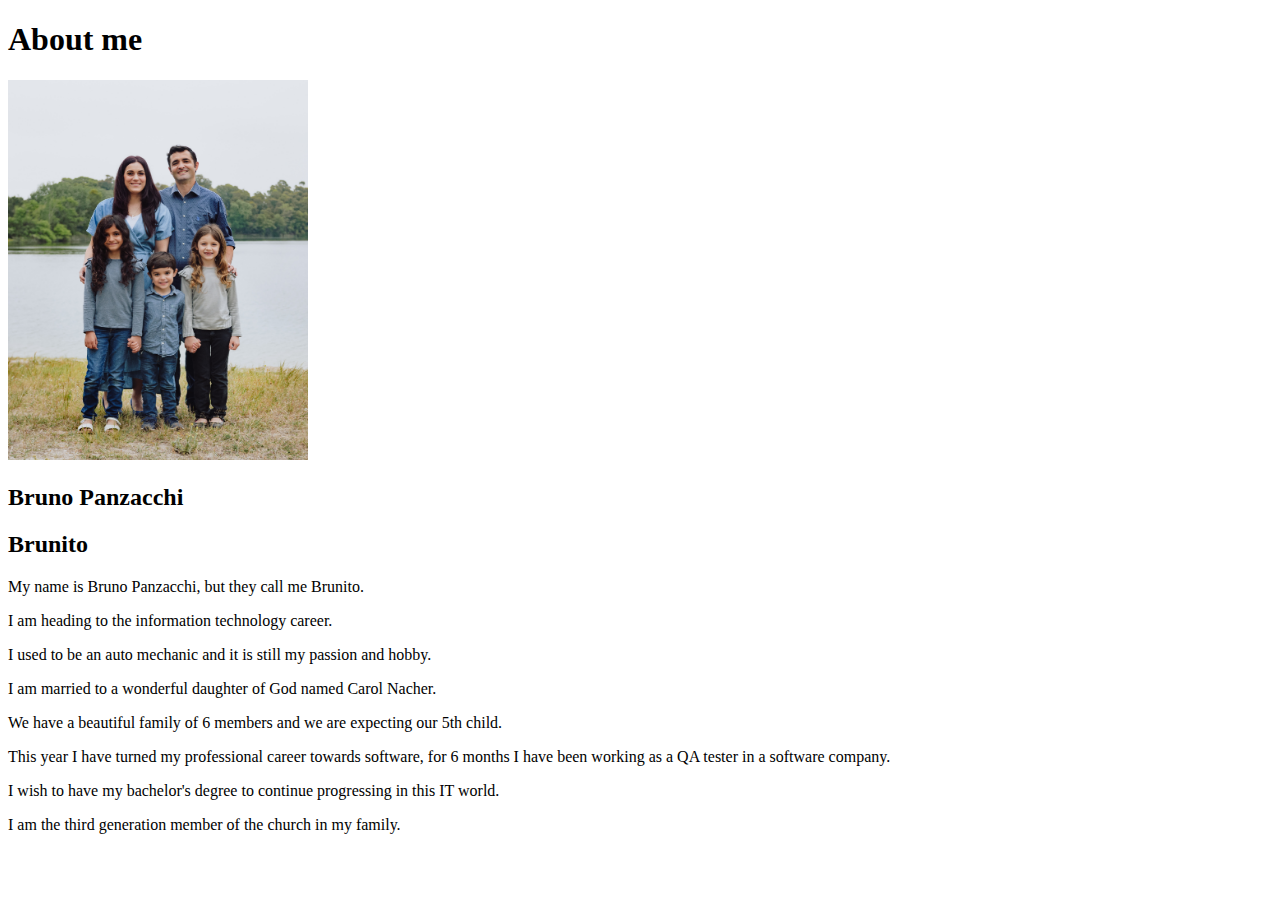
<file: aboutme/index.html>
<!DOCTYPE html>
<html lang="en">
<head>
    <meta charset="UTF-8">
    <meta http-equiv="X-UA-Compatible" content="IE=edge">
    <meta name="viewport" content="width=device-width, initial-scale=1.0">
    <title>About me...</title>
</head>
<body>
    
    <h1>About me</h1>
    <img src="images/family.jpg" alt="My lovly family" width="300" height="380">
    <h2>Bruno Panzacchi</h2>
   
    <h2>Brunito</h2>
    <p>My name is Bruno Panzacchi, but they call me Brunito.</p>
    <p> I am heading to the information technology career.</p>
    <p>I used to be an auto mechanic and it is still my passion and hobby.</p>
    <p>I am married to a wonderful daughter of God named Carol Nacher.</p>
    <p>We have a beautiful family of 6 members and we are expecting our 5th child.</p>
    <p>This year I have turned my professional career towards software, for 6 months I have been working as a QA tester in a software company.
    <p>I wish to have my bachelor's degree to continue progressing in this IT world.</p>
    <p>I am the third generation member of the church in my family.</p>
</body>
</html>
</file>
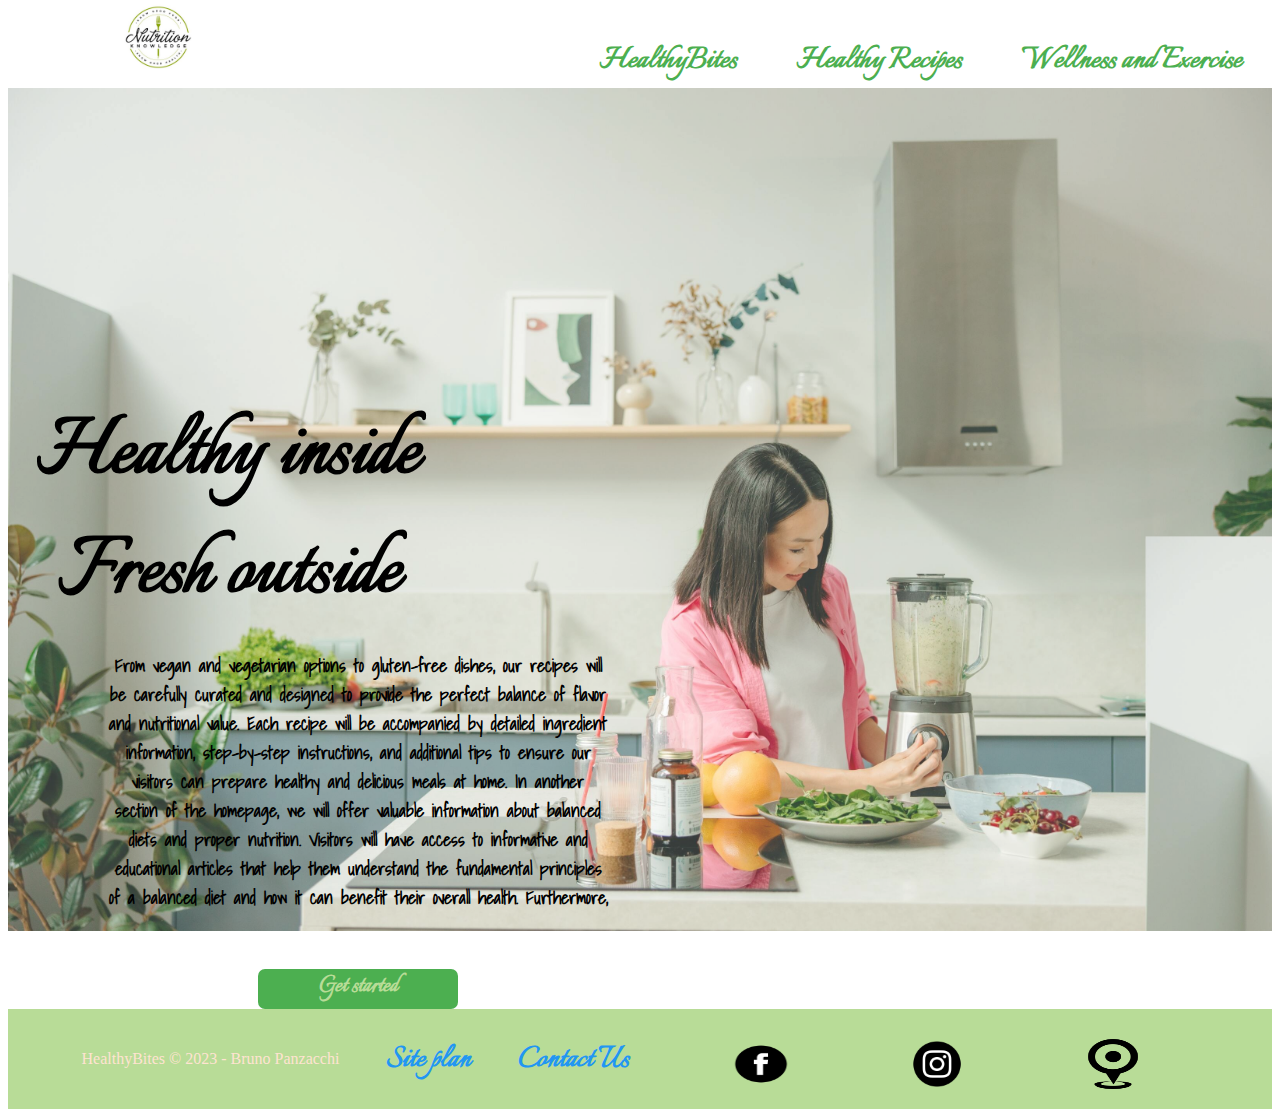
<file: winners/index.html>
<!DOCTYPE html>
<html lang="en">
<head>
    <meta charset="UTF-8">
    <meta http-equiv="X-UA-Compatible" content="IE=edge">
    <meta name="viewport" content="width=device-width, initial-scale=1.0">
    <title> HealthyBites </title>
    <link rel="stylesheet" href="styles/index.css">
</head>
<body>
  <div id="content">
       <header>
            <a href="index.html" id="logo_link">
                <img class="logo"  src="images/attachment_103904573.jfif" alt="HealthyBites logo">
            </a> 
            <nav>
                <a href="index.html"> HealthyBites </a>
                <a href="healthyrecipes.html"> Healthy Recipes  </a>
                <a href="wellnessexercise.html"> Wellness and Exercise </a>
            </nav> 
        </header>    
        
       <div id="home">
            <div id = "homeroom">
                <img id ="home-image" src="images/6.jpg" alt="Nice food">
            </div>
          
            <section id="text">
                <h1> Healthy inside</h1>
                
                <h1> Fresh outside </h1>
                <p>From vegan and vegetarian options to gluten-free dishes, our recipes will be carefully curated and designed to provide the perfect balance of flavor and nutritional value. Each recipe will be accompanied by detailed ingredient information, step-by-step instructions, and additional tips to ensure our visitors can prepare healthy and delicious meals at home. In another section of the homepage, we will offer valuable information about balanced diets and proper nutrition. Visitors will have access to informative and educational articles that help them understand the fundamental principles of a balanced diet and how it can benefit their overall health. Furthermore,</p>
                <div class='button-box'>
                    <a class='book' href="contact.html">Get started</a>
                </div> 

            </section>
       </div>         
        
       
       <footer>
                <p> HealthyBites &copy; 2023 - Bruno Panzacchi </p>
                <p><a href="site-plan.html"> Site plan</a></p>
                <p><a href="contactus.html">Contact Us</a></p>
            <div class="social">
                    <a href="https://facebook.com" target="_blank">
                        <img src="images/face1.png" alt="fb icon">
                    </a>
                    <a href="https://instagram.com" target="_blank">
                        <img src="images/insta.png" alt="instagram icon">
                    </a>
                    <a href="https://googlemaps.com" target="_blank">
                        <img src="images/ubica.png" alt="Location icon">
                    </a>
            </div>
       </footer>
  </div>
</body>
</html>
</file>
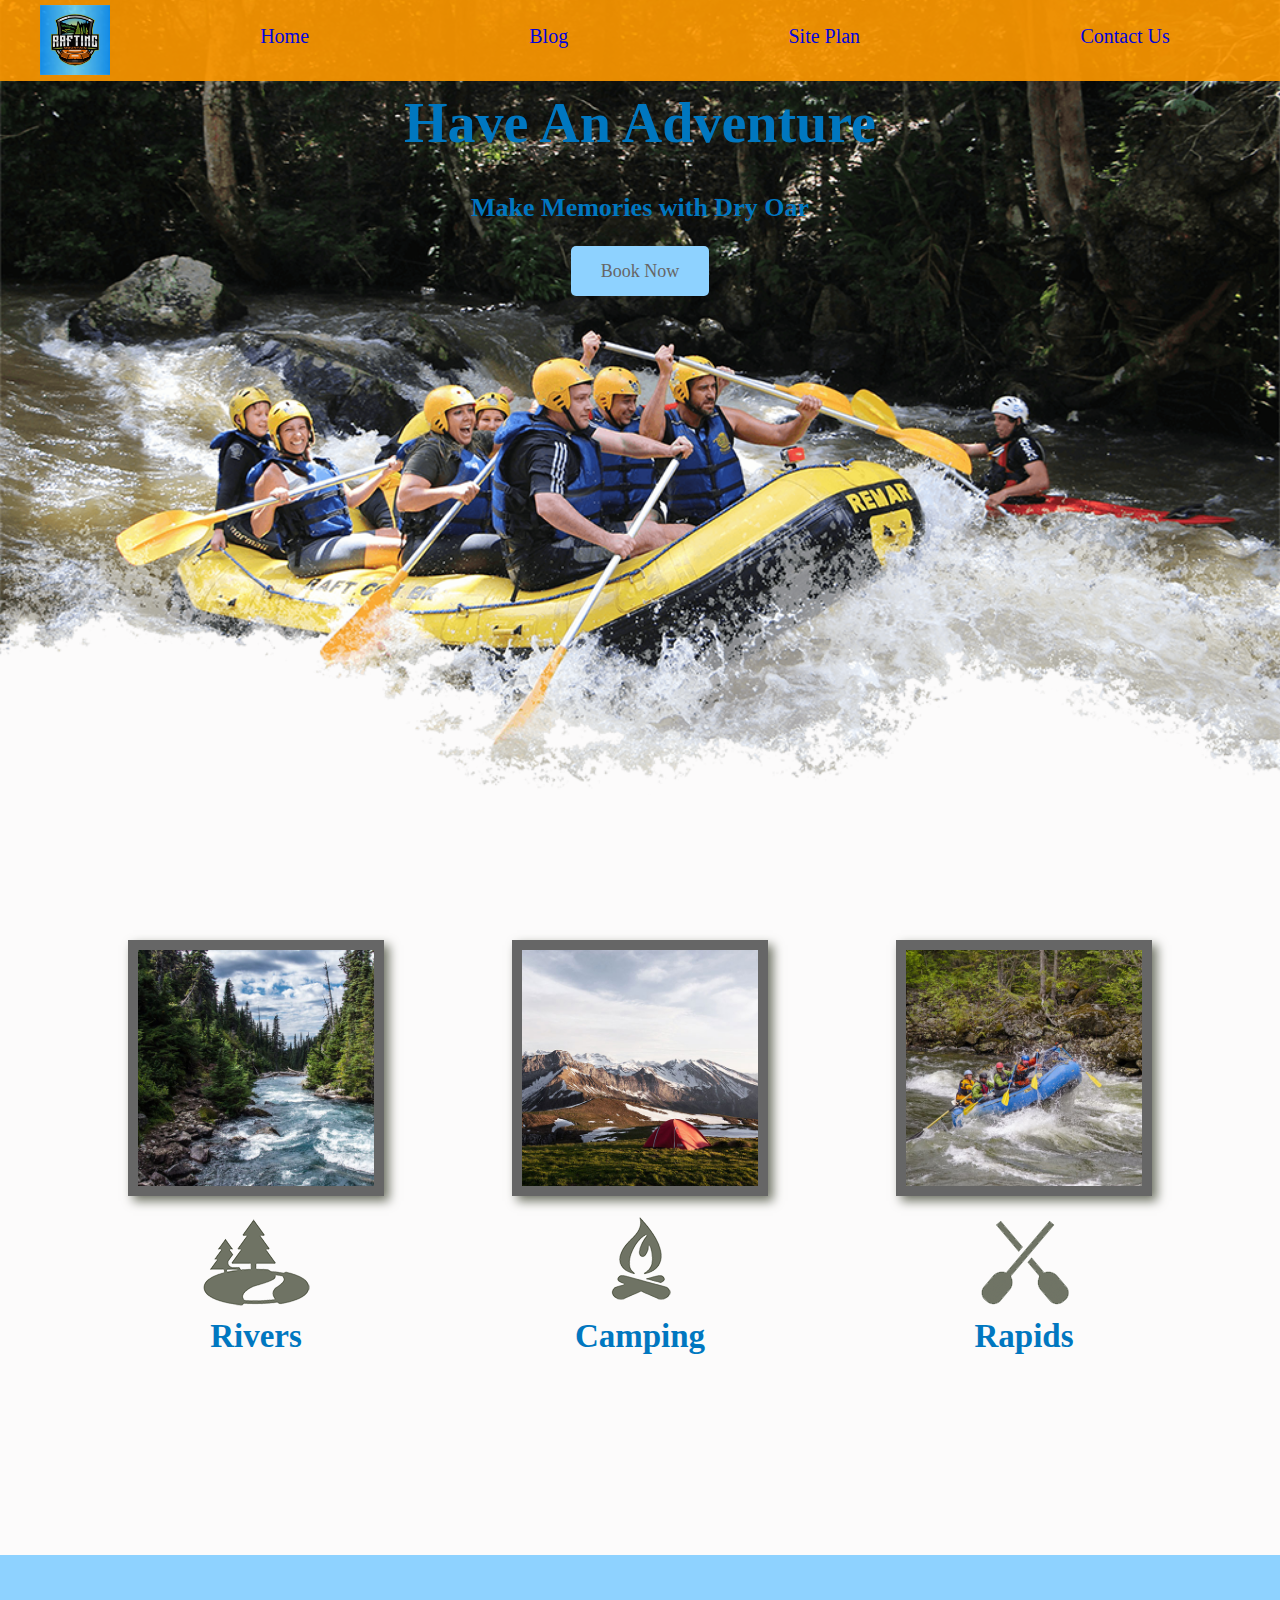
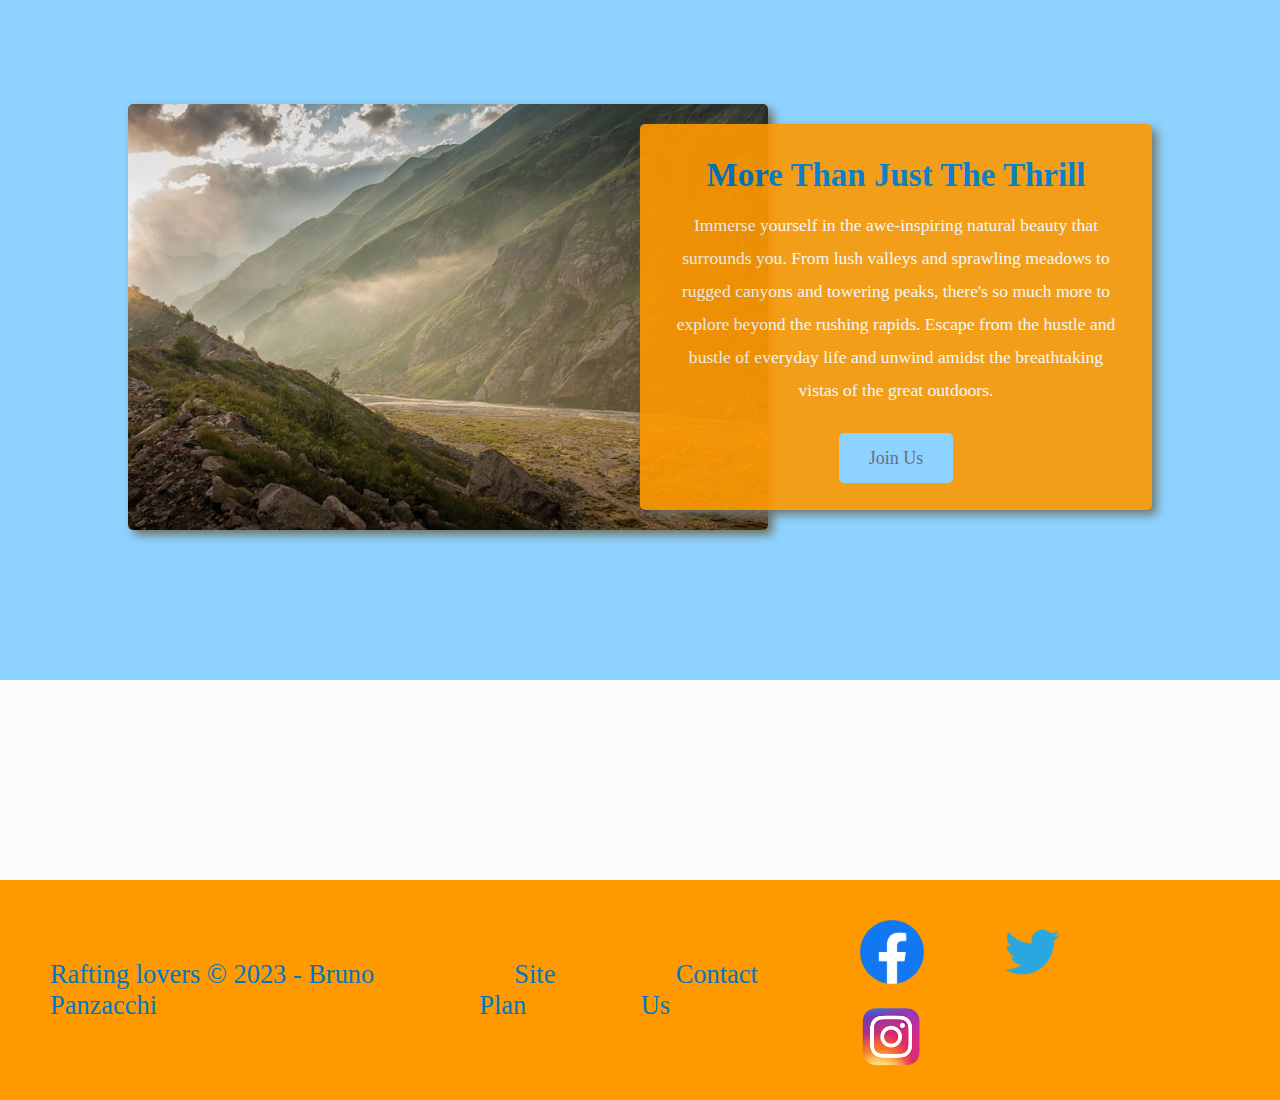
<file: wwr/index.html>
<!DOCTYPE html>
<html lang="en-us">

<head>
    <link rel="stylesheet" href="styles/style.css">
    <meta charset="UTF-8">
    <meta http-equiv="X-UA-Compatible" content="IE=edge">
    <meta name="viewport" content="width=device-width, initial-scale=1.0">
    <title>Homeboard</title>
</head>

<body>
    <div id="content">
        <header>
            <a id="logo_link" href="index.html">
            <img class="logo" src="images/logo.jpg" alt="Love boat logo" height="70" width="70">
            </a>
            <nav>
                <a href="index.html">Home</a>
                <a href="blog.html">Blog</a>
                <a href="site-plan-rafting.html">Site Plan</a>
                <a href="contactus.html">Contact Us</a>
            </nav>
        </header>
        <div id="hero">
            <div id="hero-box">
                <img id="hero-img" src="images/hero.png" alt="People enjoying white water rafting">
            </div>
            <section id="hero-msg">
                <h1 class="home-title">Have An Adventure</h1>
                <h4>Make Memories with Dry Oar </h4>
                <div class='button-box'>
                    <a class='book' href="contactus.html">Book Now</a>
                </div>
            </section>
        </div>
        <main class="home-grid">
            <section class="rivers-card">
                <img class="card-img" src="images/rivers.jpg" alt="river in forest">
                <img class="icon" src="images/river_icon.png" alt="river icon">
                <h2>Rivers</h2>
            </section>
            <section class="camping-card">
                <img class="card-img" src="images/camping.jpg" alt="tent in mountains">
                <img class="icon" src="images/fire_icon.png" alt="fire icon">
                <h2>Camping</h2>
            </section>
            <section class="rapids-card">
                <img class="card-img" src="images/rapids.jpg" alt="rafting boat">
                <img class="icon" src="images/oars.png" alt="oars icon">
                <h2>Rapids</h2>
            </section>
            <div id="background"></div>
            <img class="mountains" src="images/mountains.jpg" alt="Misty mountains">
            <section class="msg">
                <h2>More Than Just The Thrill</h2>
                <p>Immerse yourself in the awe-inspiring natural beauty that surrounds you. From lush valleys and sprawling meadows to rugged canyons and towering peaks, there's so much more to explore beyond the rushing rapids. Escape from the hustle and bustle of everyday life and unwind amidst the breathtaking vistas of the great outdoors. </p>
                <a class='join' href="rivers.html">Join Us</a>
            </section>
        </main>

        <footer>
            <p>Rafting lovers &copy; 2023 - Bruno Panzacchi</p>
            <p><a href="site-plan-rafting.html">Site Plan</a></p>
            <p><a href="contactus.html">Contact Us</a></p>
            <div class="social">
                <a href="https://facebook.com" target="_blank">
                    <img src="images/facebook.png" alt="fb icon" width="64" height="64">
                </a>
                <a href="https://twitter.com" target="_blank">
                    <img src="images/twitter.png" alt="twitter icon" width="64" height="64">
                </a>
                <a href="https://instagram.com" target="_blank">
                <img src="images/instagram.png" alt="instagram icon" width="64" height="64">
                </a>
            </div>
        </footer>
    </div>   
</body>

</html>
</file>
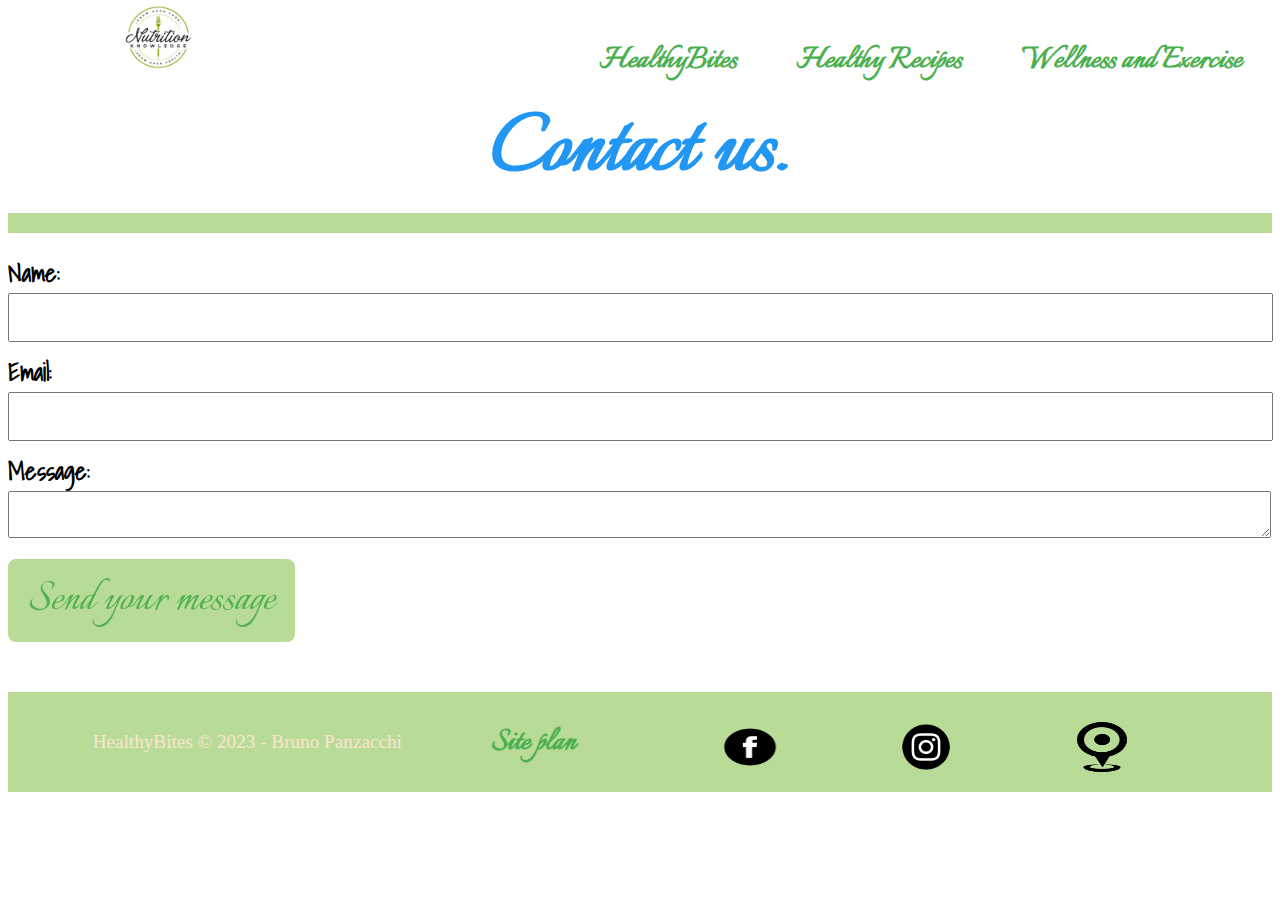
<file: winners/contact.html>
<!DOCTYPE html>
<html lang="en">
<head>
    <meta charset="UTF-8">
    <meta http-equiv="X-UA-Compatible" content="IE=edge">
    <meta name="viewport" content="width=device-width, initial-scale=1.0">
    <title> HealthyBites </title>
    <link rel="stylesheet" href="styles/contact.css">
</head>
<body>
  <div id="content">
      <header>
            <a href="index.html" id="logo_link">
                <img class="logo"  src="images/attachment_103904573.jfif" alt="HealthyBites logo">
            </a> 
            <nav>
                <a href="index.html"> HealthyBites </a>
                <a href="healthyrecipes.html"> Healthy Recipes  </a>
                <a href="wellnessexercise.html"> Wellness and Exercise </a>
            </nav> 
      </header>    
        
      <div id="home">
                <section id="text">
                <h1> Contact us.</h1>

            </section> 
            
      </div>         
        <main>
            <div id="feedback"></div>
            <form action="/my-handling-form-page" method="post">
                <ul>
                    <li>
                        <label for="name">Name:</label>
                        <input type="text" id="name" name="user_name" required>
                    </li>
                    <li>
                        <label for="mail">Email:</label>
                        <input type="email" id="mail" name="user_email" required>
                    </li>
                    <li>
                        <label for="msg">Message:</label>
                        <textarea id="msg" name="user_message" required></textarea>
                    </li>
                    <li class="button">
                        <button type="submit">Send your message</button>
                    </li>
                </ul>
            </form>
        </main>
      
              
          


        </main>
       
       
       <footer>
                <p> HealthyBites &copy; 2023 - Bruno Panzacchi </p>
                <p><a href="site-plan.html"> Site plan</a></p>
            <div class="social">
                    
                    <a href="https://facebook.com" target="_blank">
                        <img src="images/face1.png" alt="fb icon">
                    </a>
                    <a href="https://instagram.com" target="_blank">
                        <img src="images/insta.png" alt="instagram icon">
                    </a>
                    <a href="https://googlemaps.com" target="_blank">
                        <img src="images/ubica.png" alt="Location icon">
                    </a>
            </div>
       </footer>
  </div>
  <script>
    // get the feedback div element so we can do something with it.
    const feedbackElement = document.getElementById('feedback');
    // get the form so we can read what was entered in it.
    const formElement = document.forms[0];
    // add a 'listener' to wait for a submission of our form. When that happens run the code below.
    formElement.addEventListener('submit', function (e) {
        // stop the form from doing the default action.
        e.preventDefault();
        // set the contents of our feedback element to a message letting the user know the form was submitted successfully. Notice that we pull the name that was entered in the form to personalize the message!
        feedbackElement.innerHTML = 'Hello ' + formElement.user_name.value + '! Thank you for your message. We will get back with you as soon as possible!';
        // make the feedback element visible.
        feedbackElement.style.display = "block";
        // add a class to move everything down so our message doesn't cover it.
        document.body.classList.toggle('moveDown');
    });
</script>
</body>
</html>
</file>
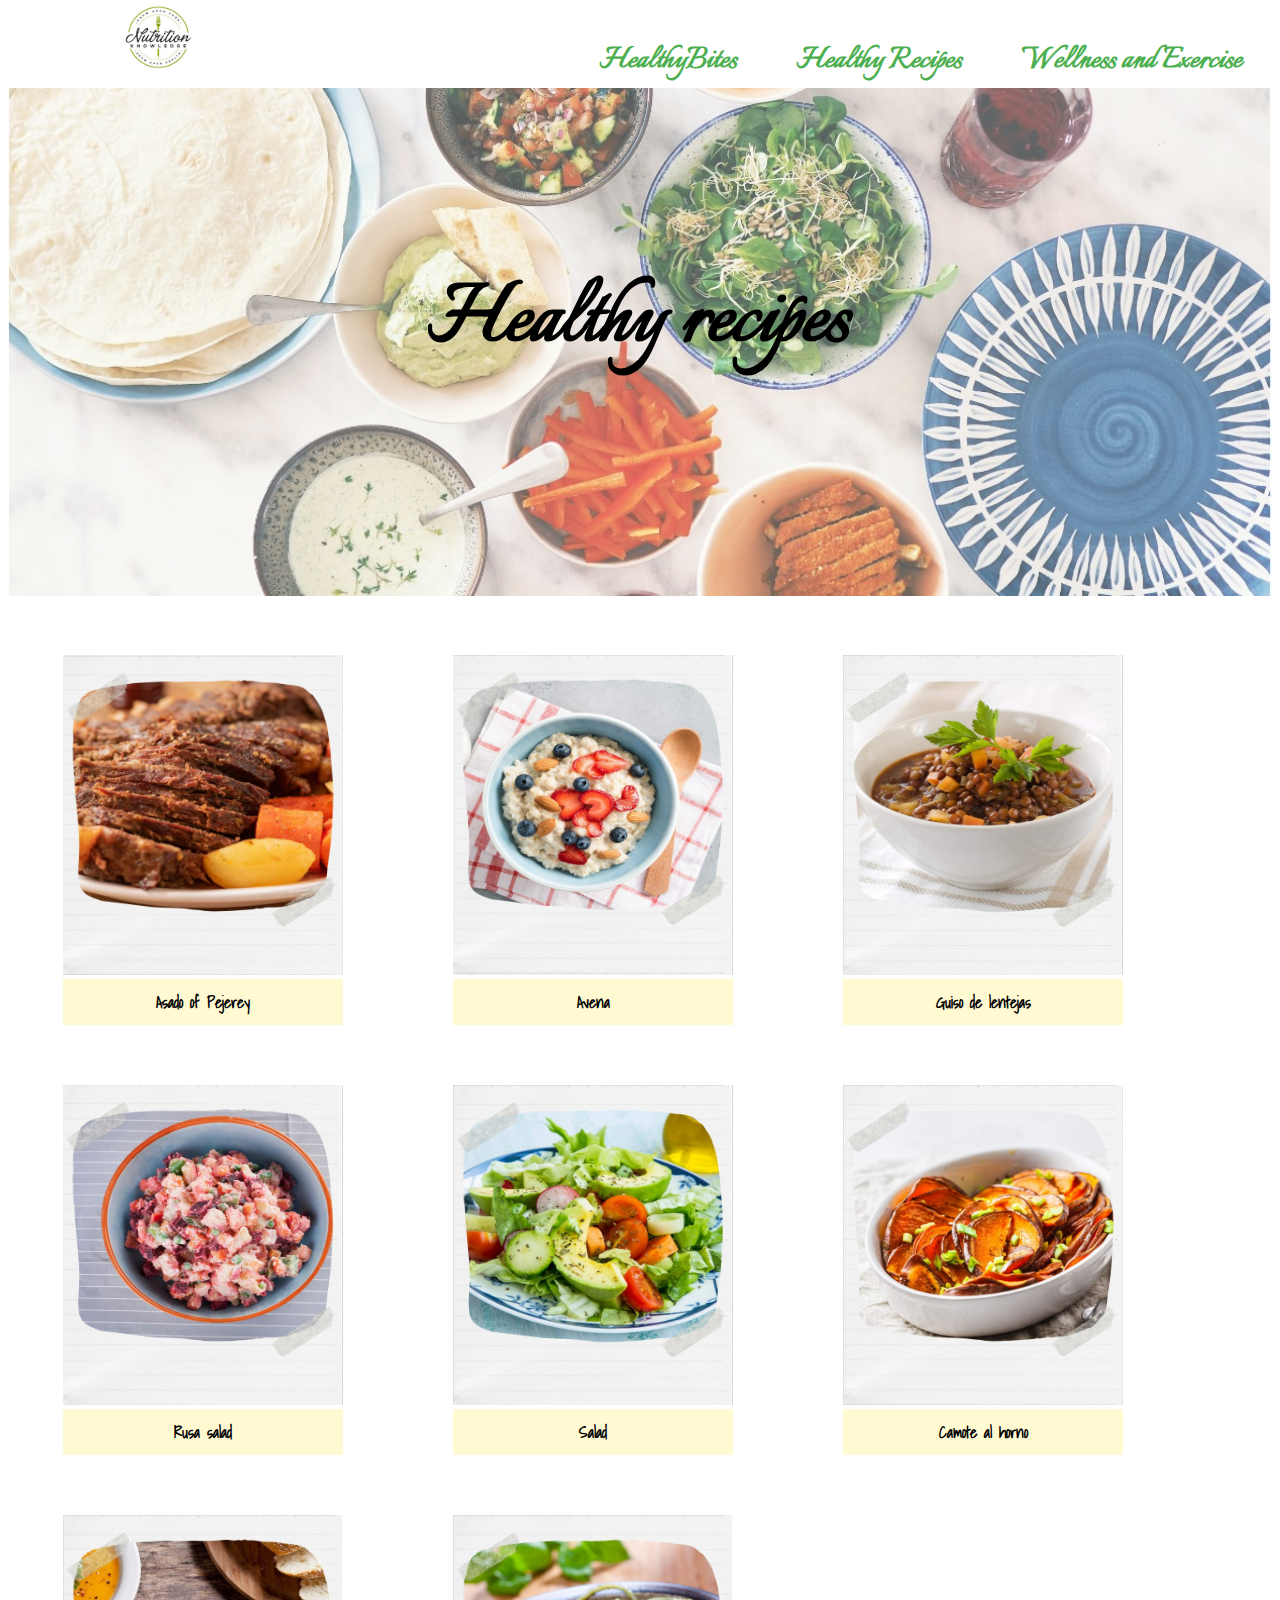
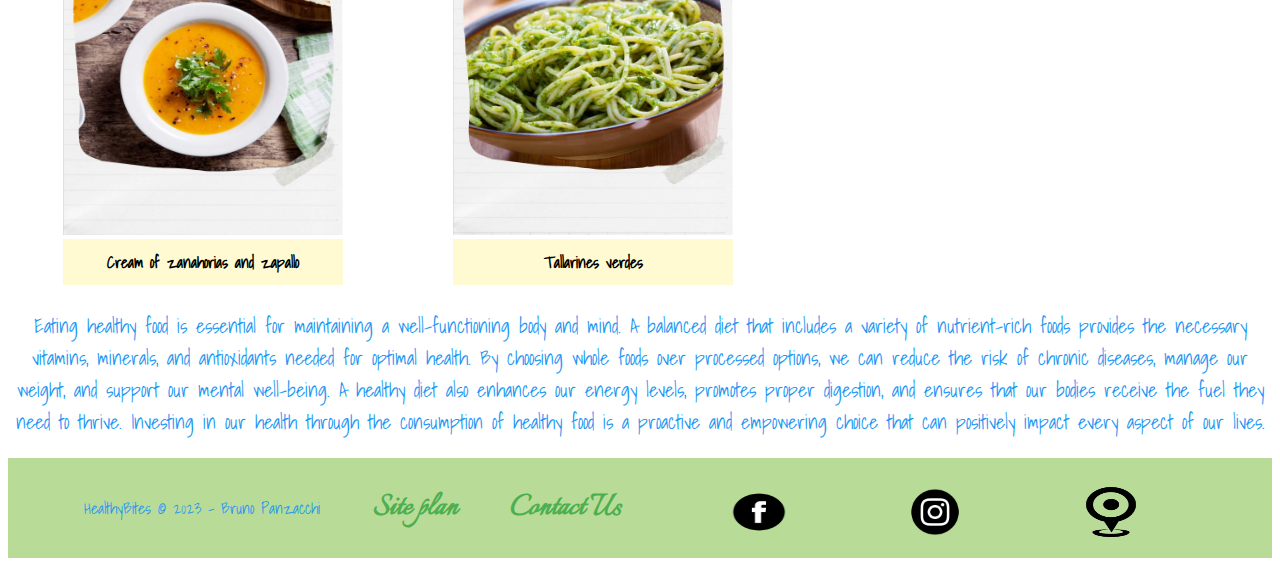
<file: winners/healthyrecipes.html>
<!DOCTYPE html>
<html lang="en">
<head>
    <meta charset="UTF-8">
    <meta http-equiv="X-UA-Compatible" content="IE=edge">
    <meta name="viewport" content="width=device-width, initial-scale=1.0">
    <title> HealthyBites </title>
    <link rel="stylesheet" href="styles/healthyrecipes.css">
</head>
<body>
  <div id="content">
      <header>
            <a href="index.html" id="logo_link">
                <img class="logo"  src="images/attachment_103904573.jfif" alt="HealthyBites logo">
            </a> 
            <nav>
                <a href="index.html"> HealthyBites </a>
                <a href="healthyrecipes.html"> Healthy Recipes  </a>
                <a href="wellnessexercise.html"> Wellness and Exercise </a>
            </nav> 
      </header>    
        
      <div id="home">
            <div id = "homeroom">
                <img id ="home-image" src="images/4.jpg" alt="Nice food">
            </div>
            <section id="text">
                <h1> Healthy recipes</h1>

            </section> 
            
      </div>         
        <main>
      
              <div class="responsive">
                  <div class="gallery">
                    <a target="_blank" href="images/asado_rec.jpg">
                      <img src="images/asado.jpg" alt="Asado">
                    </a>
                    <div class="desc">Asado of Pejerey</div>
                  </div>
                </div>
                
                <div class="responsive">
                  <div class="gallery">
                    <a target="_blank" href="images/avena_rec.jpg">
                      <img src="images/avena.jpg" alt="Avena">
                    </a>
                    <div class="desc">Avena</div>
                  </div>
                </div>
                
                <div class="responsive">
                  <div class="gallery">
                    <a target="_blank" href="images/lentejas_rec.jpg">
                      <img src="images/lentejas.jpg" alt="Lentejas">
                    </a>
                    <div class="desc">Guiso de lentejas</div>
                  </div>
                </div>
                
                <div class="responsive">
                  <div class="gallery">
                    <a target="_blank" href="images/rusa_rec.jpg">
                      <img src="images/rusa.jpg" alt="Rusa">
                    </a>
                    <div class="desc">Rusa salad</div>
                  </div>
                </div>
                
                <div class="responsive">
                  <div class="gallery">
                    <a target="_blank" href="images/salad-rec.jpg">
                      <img src="images/salad.jpg" alt="Salad">
                    </a>
                    <div class="desc">Salad</div>
                  </div>
                </div>
                <div class="responsive">
                  <div class="gallery">
                    <a target="_blank" href="images/sancocho_rec.jpg">
                      <img src="images/sancocho.jpg" alt="Camalote">
                    </a>
                    <div class="desc">Camote al horno</div>
                  </div>
                </div>
                <div class="responsive">
                  <div class="gallery">
                    <a target="_blank" href="images/zapallo_rec.jpg">
                      <img src="images/zapallo.jpg" alt="Zapallo">
                    </a>
                    <div class="desc">Cream of zanahorias and zapallo
                      
                      </div>
                  </div>
                </div>
                <div class="responsive">
                  <div class="gallery">
                    <a target="_blank" href="images/Tallarines_rec.jpg">
                      <img src="images/Tallarines.jpg" alt="Tallarines">
                    </a>
                    <div class="desc">Tallarines verdes</div>
                      
                  </div>
                </div>
                <div class="clearfix"></div>
          


        </main>
        <div id="paragraph">
            <p> 
                Eating healthy food is essential for maintaining a well-functioning body and mind. A balanced diet that includes a variety of nutrient-rich foods provides the necessary vitamins, minerals, and antioxidants needed for optimal health. By choosing whole foods over processed options, we can reduce the risk of chronic diseases, manage our weight, and support our mental well-being. A healthy diet also enhances our energy levels, promotes proper digestion, and ensures that our bodies receive the fuel they need to thrive. Investing in our health through the consumption of healthy food is a proactive and empowering choice that can positively impact every aspect of our lives.

            </p>

        </div>
       
       <footer>
                <p> HealthyBites &copy; 2023 - Bruno Panzacchi </p>
                <p><a href="site-plan.html"> Site plan</a></p>
                <p><a href="contact.html">Contact Us</a></p>
            <div class="social">
                    
                    <a href="https://facebook.com" target="_blank">
                        <img src="images/face1.png" alt="fb icon">
                    </a>
                    <a href="https://instagram.com" target="_blank">
                        <img src="images/insta.png" alt="instagram icon">
                    </a>
                    <a href="https://googlemaps.com" target="_blank">
                        <img src="images/ubica.png" alt="Location icon">
                    </a>
            </div>
       </footer>
  </div>
</body>
</html>
</file>
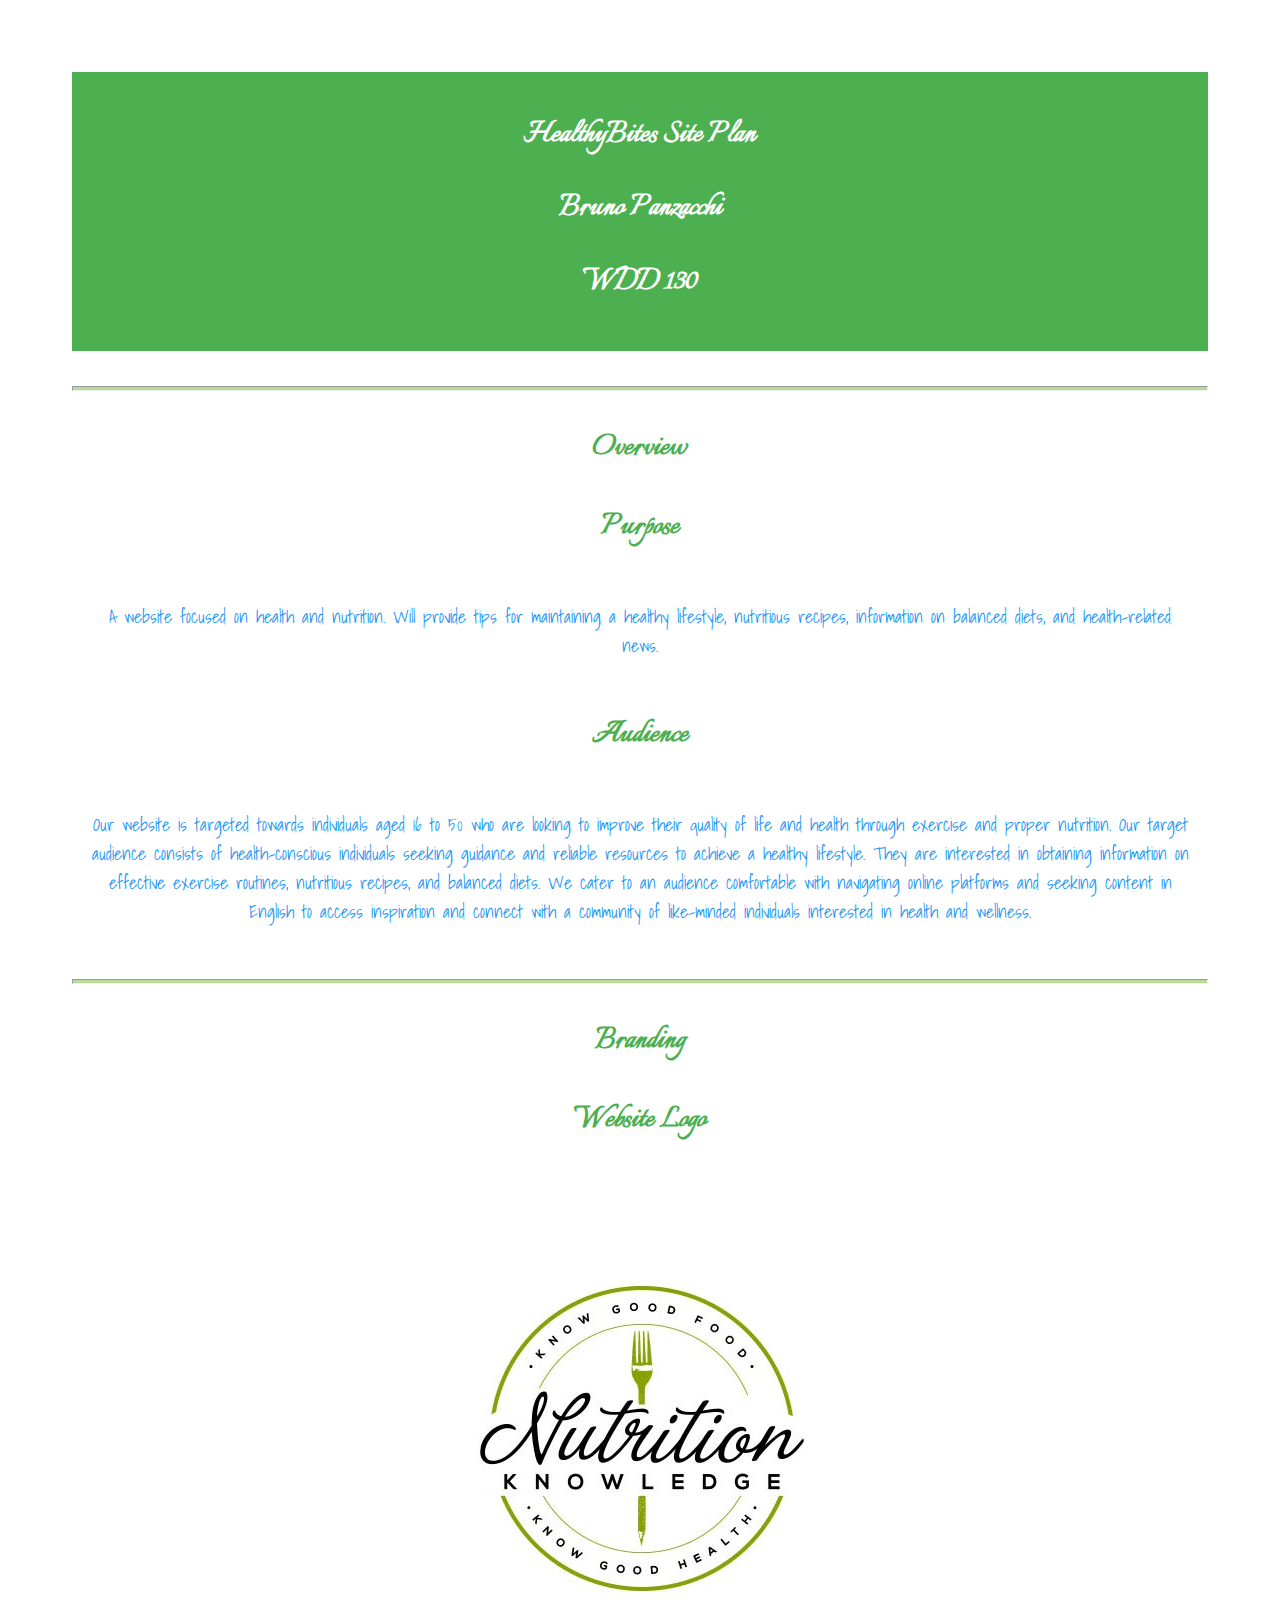
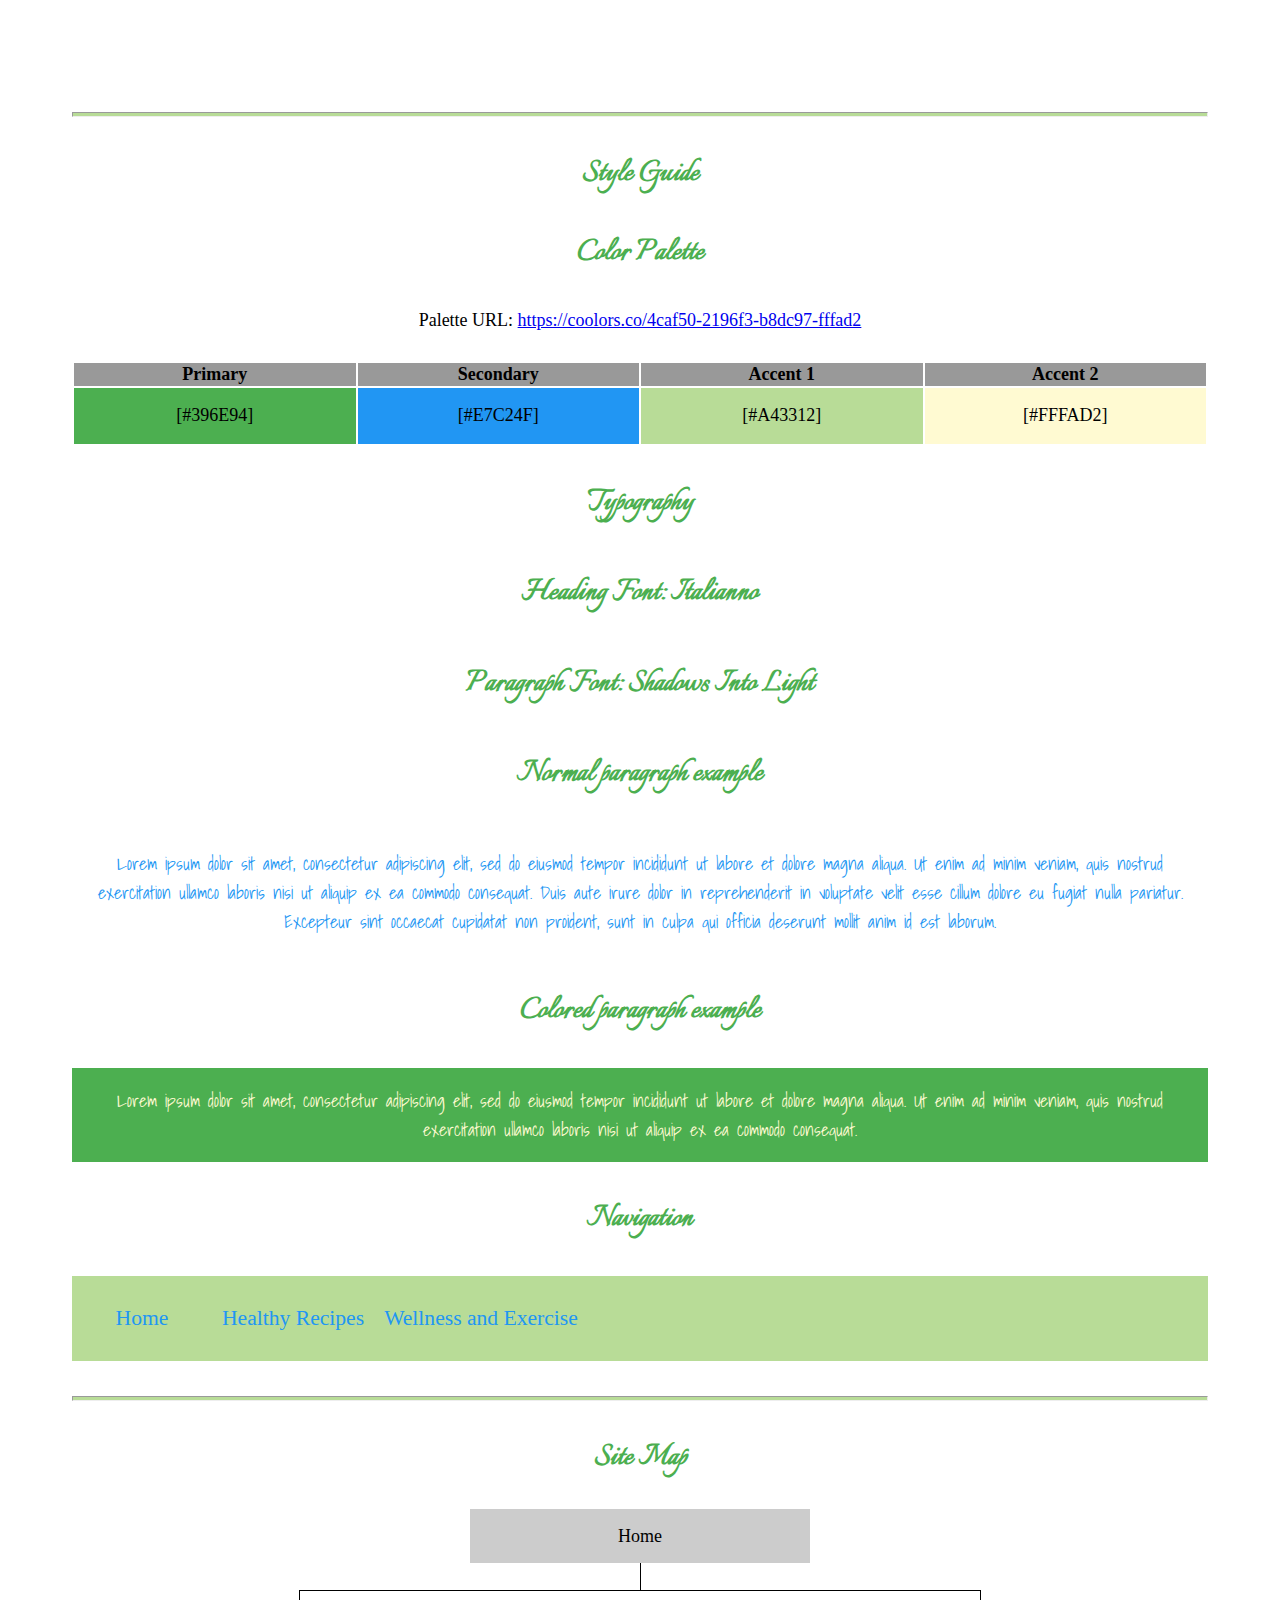
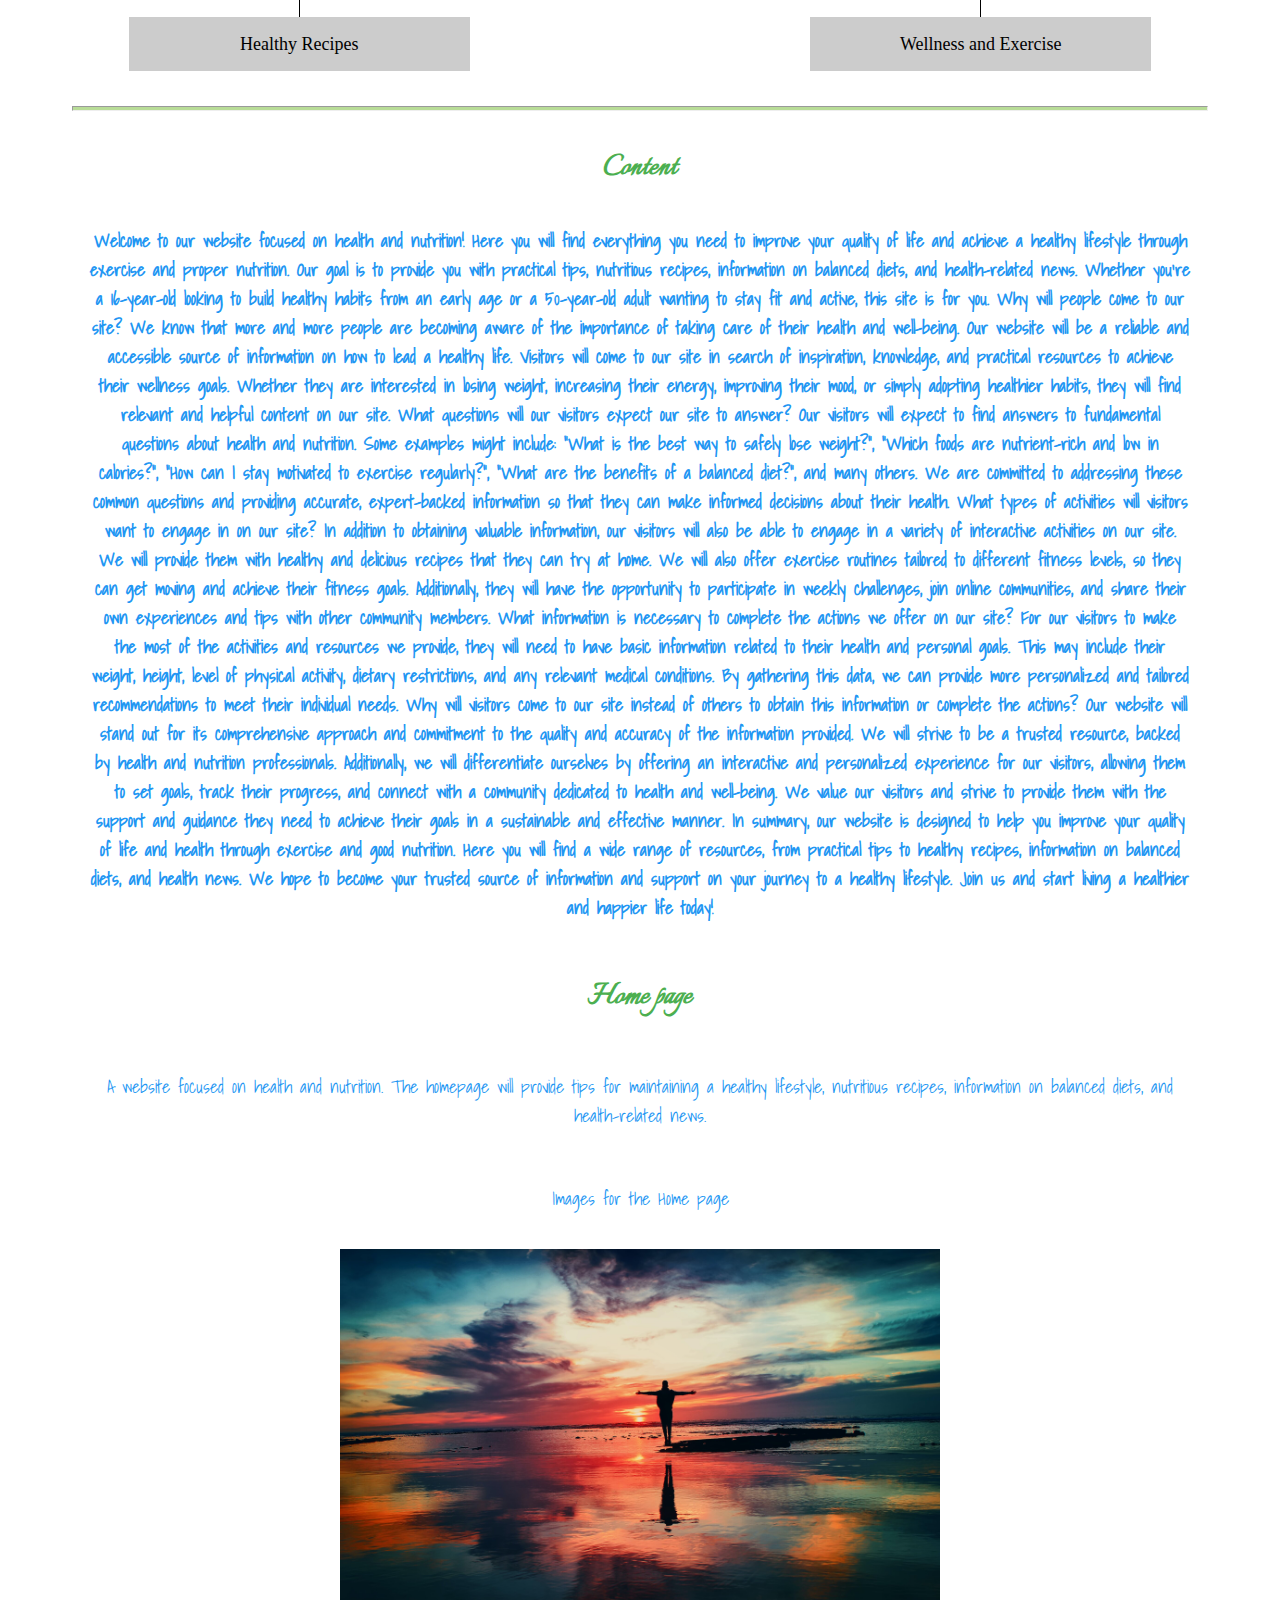
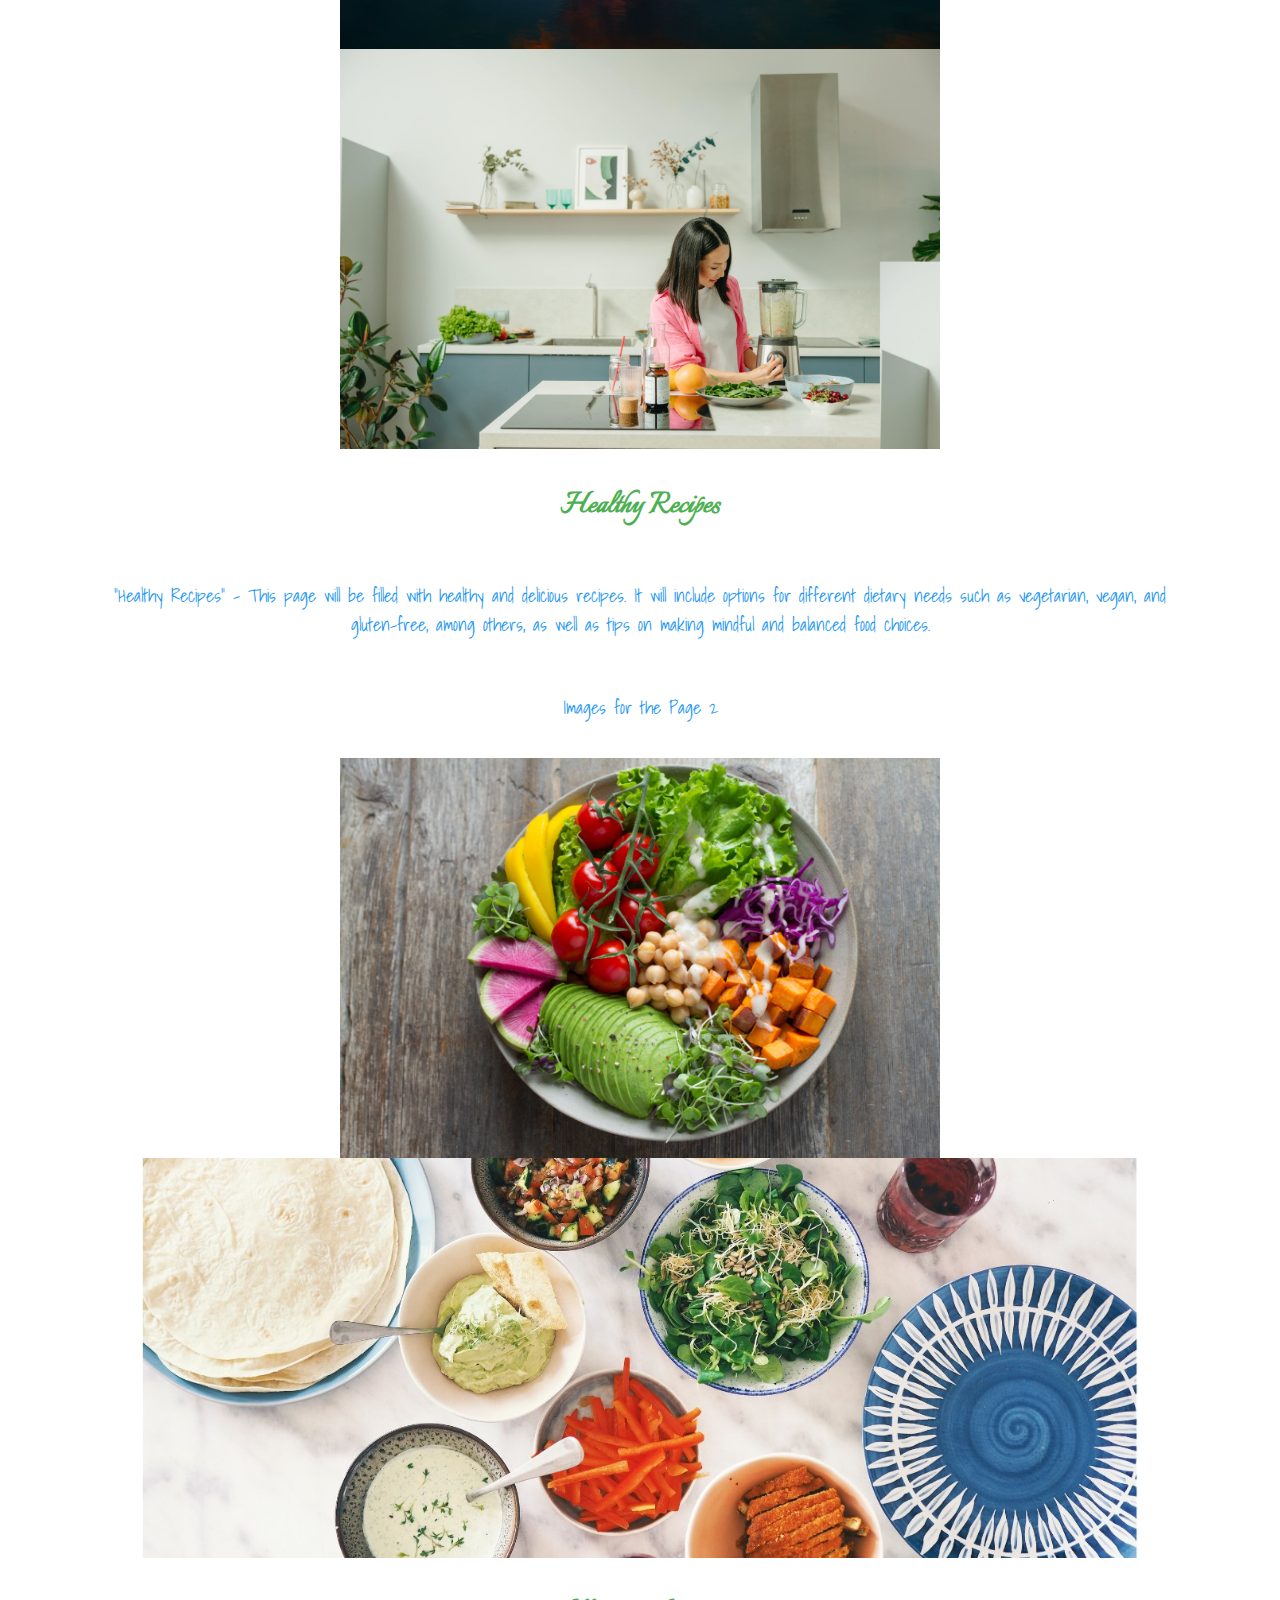
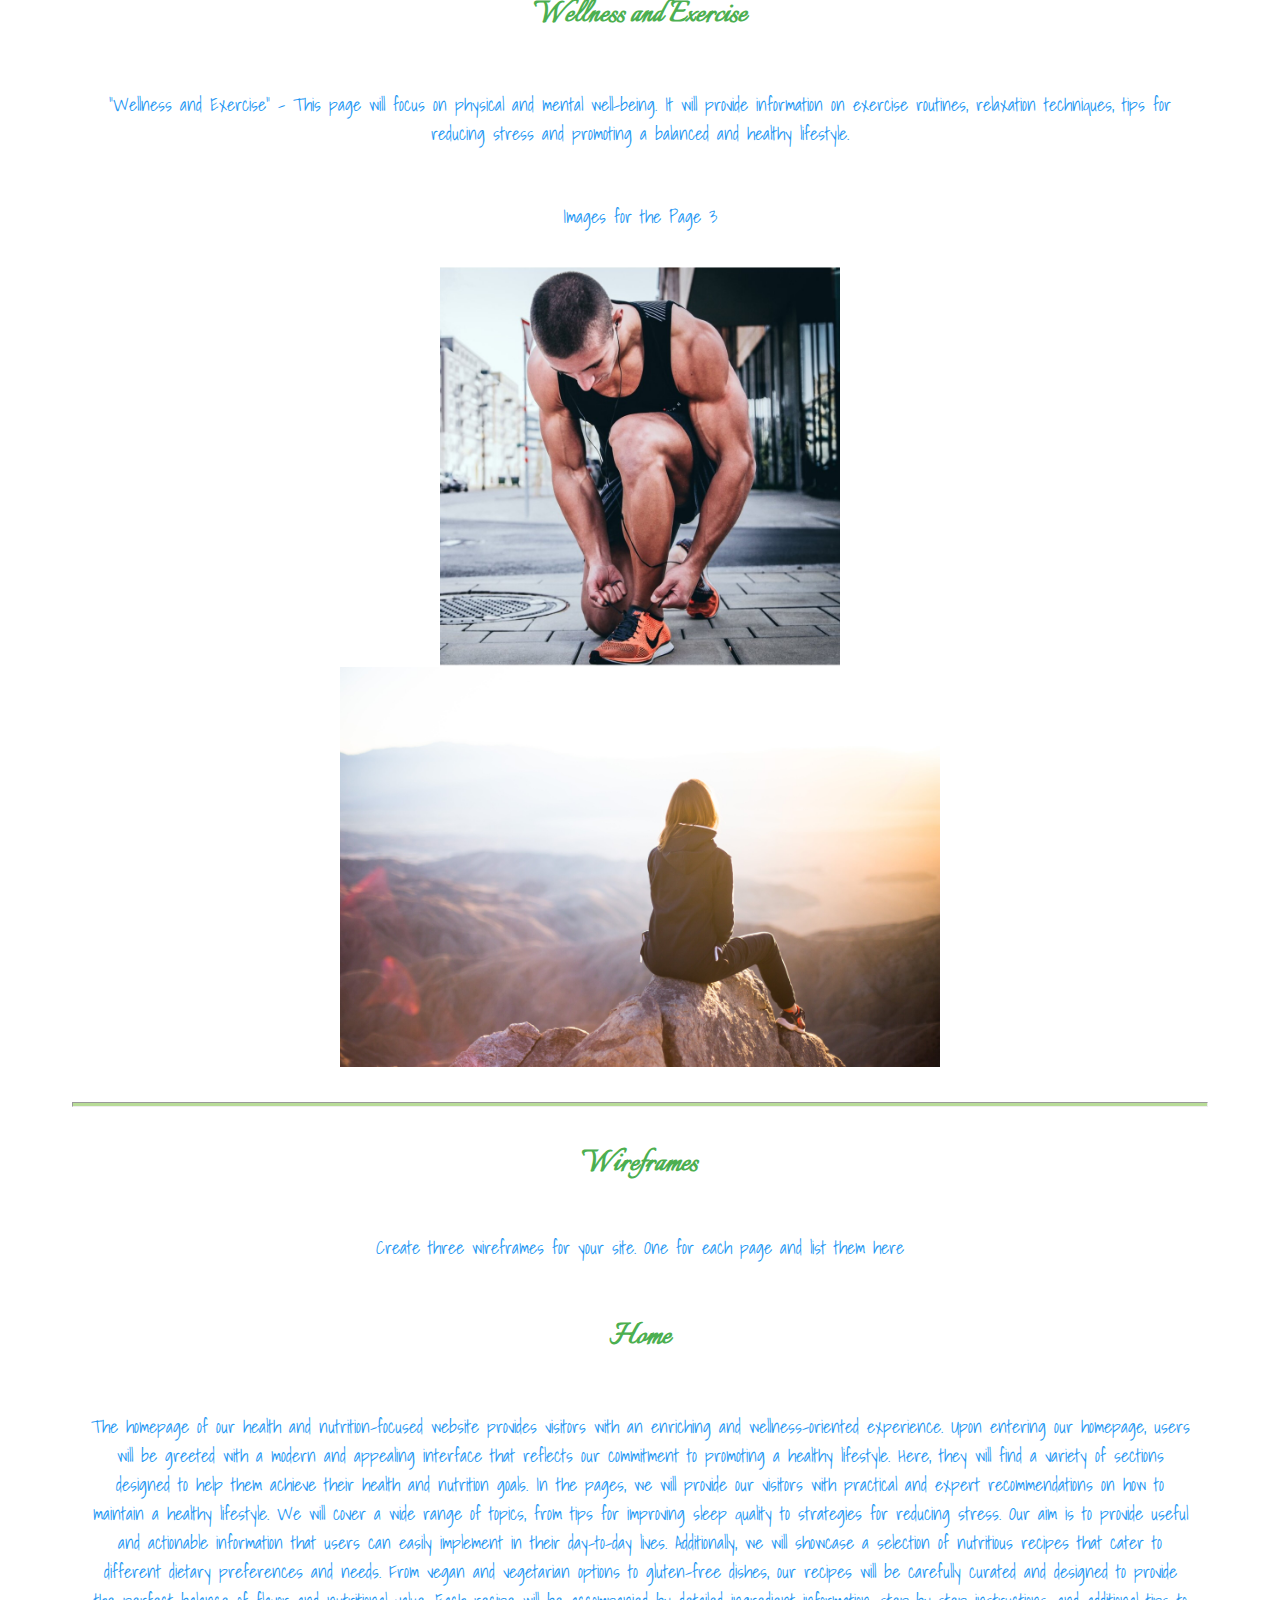
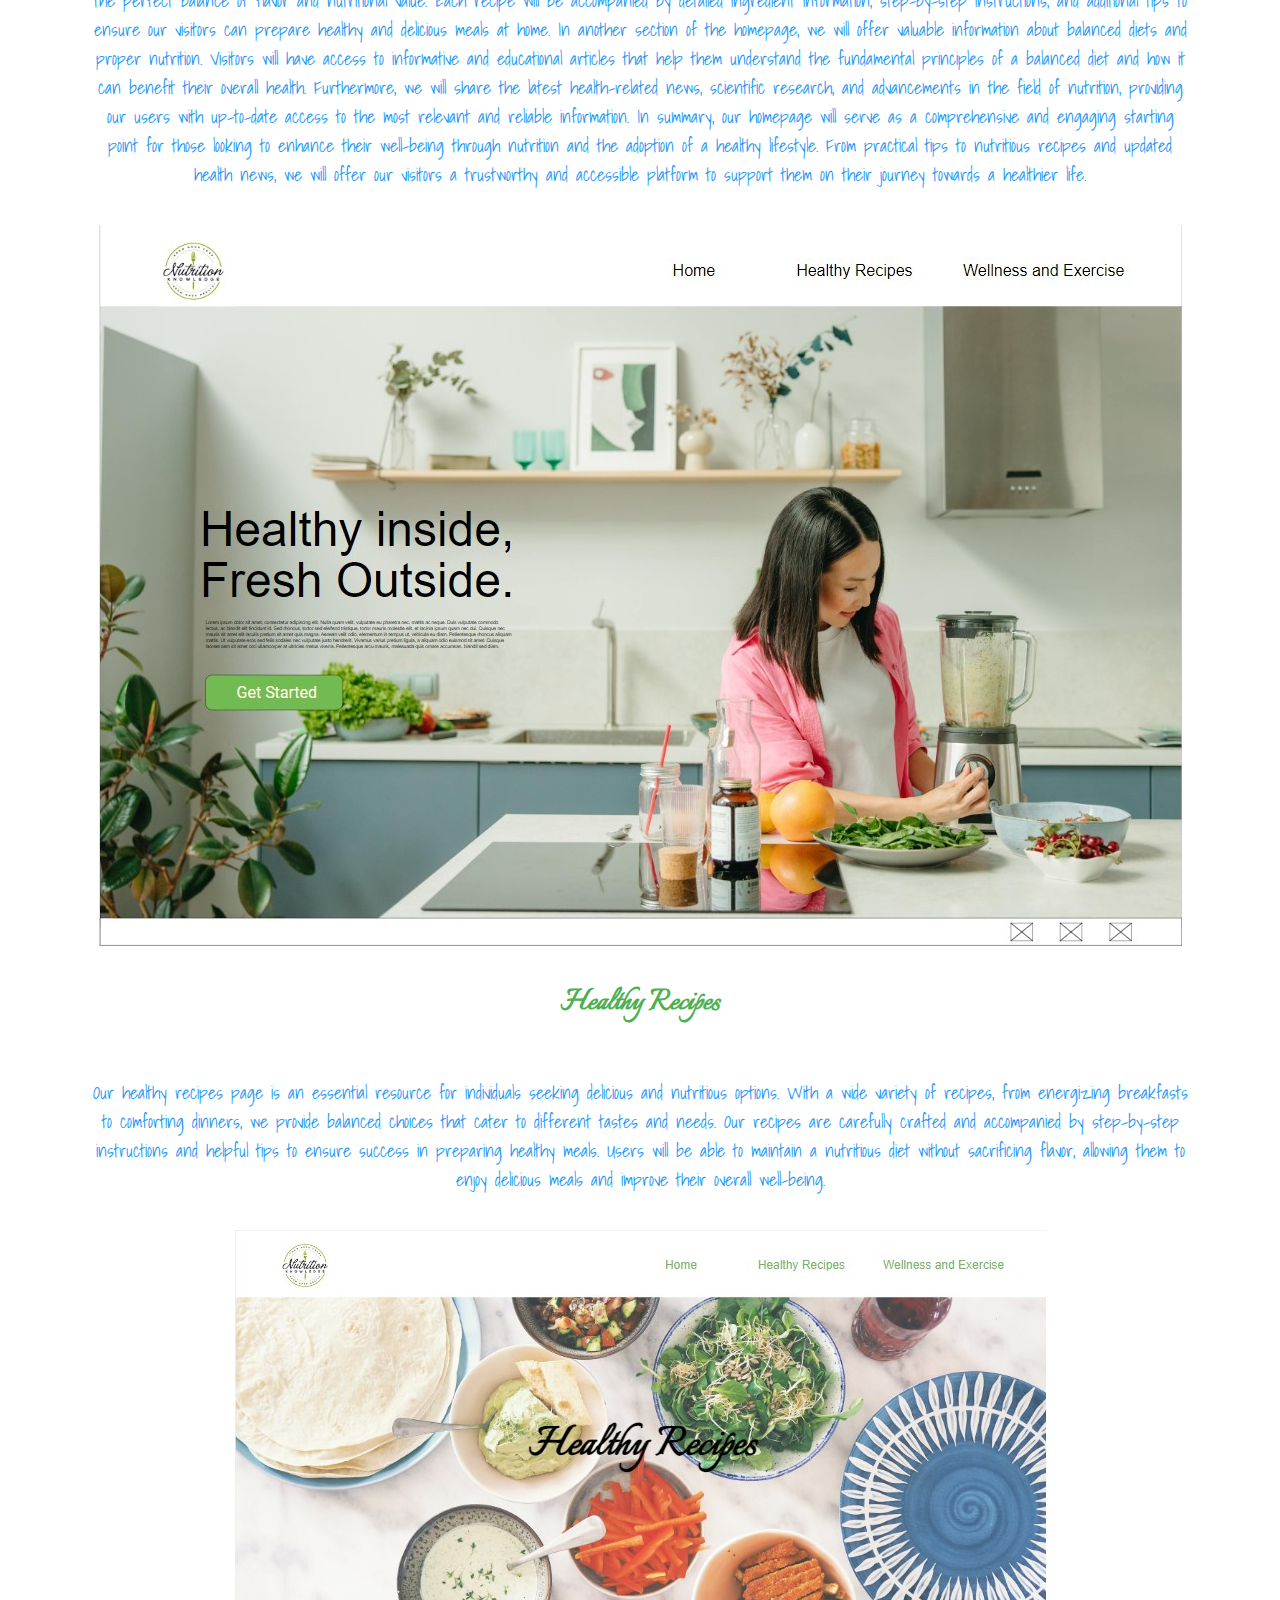
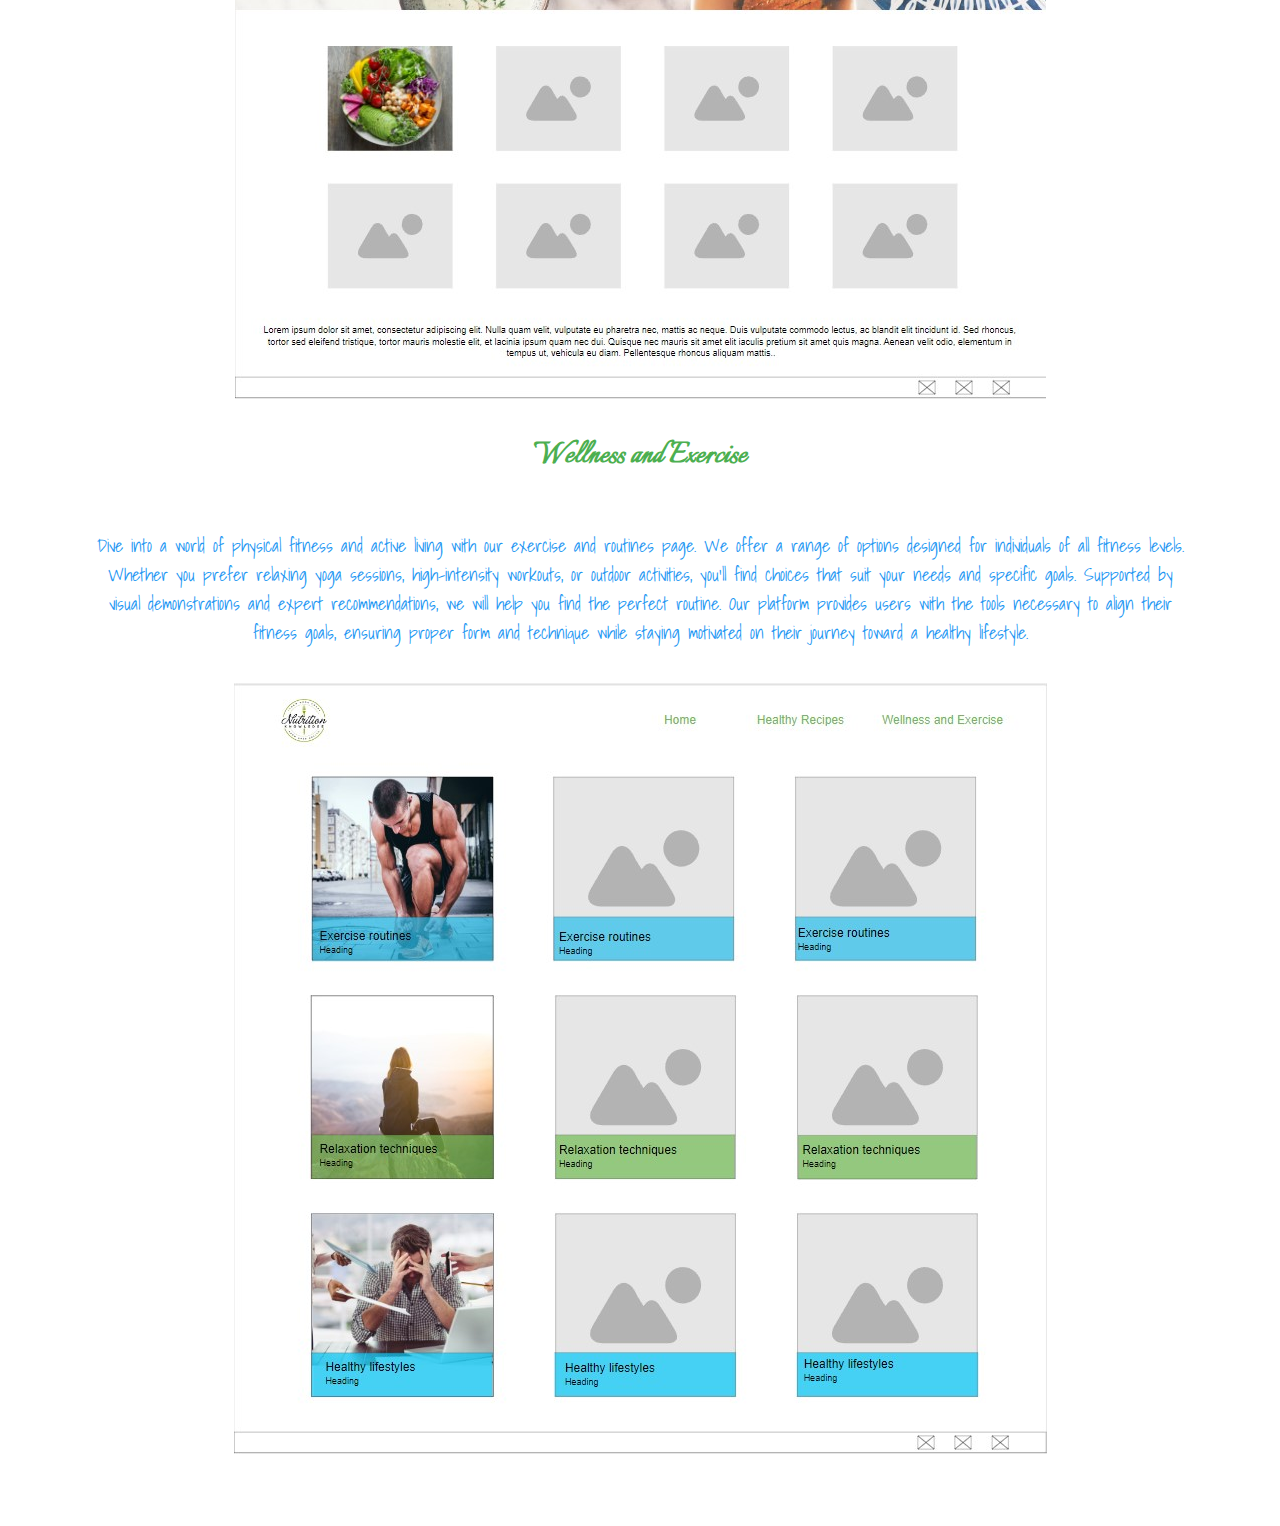
<file: winners/site-plan.html>
<!DOCTYPE html>
<html lang="en-us">
    
  <head>
    <meta charset="utf-8">
    <title>Site Plan</title>
    <link type="text/css" rel="stylesheet" href="styles/site-plan.css">
  </head>

  <body>
    <header>
      <h1>HealthyBites Site Plan</h1>
      <h2>Bruno Panzacchi</h2>
      <h2>WDD 130</h2>
      <!-- In the header above, add the name or your site, your name and class number. For example if you are in section 3 you would put WDD 130.03 -->
    </header>
    <main>

      <!-- ------------------------Steps 2-3------------------------------ -->
      <hr>
      <h2>Overview</h2>
      <h3>Purpose</h3>
      <p>A website focused on health and nutrition. Will provide tips for maintaining a healthy lifestyle, nutritious recipes, information on balanced diets, and health-related news.</p>  <!-- change this -->


      <h3>Audience</h3>
      <p>Our website is targeted towards individuals aged 16 to 50 who are looking to improve their quality of life and health through exercise and proper nutrition. Our target audience consists of health-conscious individuals seeking guidance and reliable resources to achieve a healthy lifestyle. They are interested in obtaining information on effective exercise routines, nutritious recipes, and balanced diets. We cater to an audience comfortable with navigating online platforms and seeking content in English to access inspiration and connect with a community of like-minded individuals interested in health and wellness.</p>  <!-- change this -->

      <hr>
      <h2>Branding</h2>
      <h3>Website Logo</h3>
      <!-- Replace this with some sort of logo for your site.  A logo can be as simple as the name of your site in a nice font :) -->
      <img src="images/attachment_103904573.jfif" alt="Logo image">
      <hr>
      <h2>
        Style Guide
      </h2>

      <!-- ------------------------Steps 4-8------------------------------ -->

      <h3>
        Color Palette
      </h3>
      <!--  The colors you choose for a website are one of the most important decisions you will make. Follow the instructions on the activity in iLearn then return and replace the color codes below with the hex color codes (the 6 digit numbers that show at the bottom of each color) for the colors you have chosen below.  You should have at least 2 colors but do not have to fill in all 4 if you do not need them.  -->

      <!-- Copy and paste the URL to your finished palette below Make sure to paste it into both spots -->
      Palette URL: <a href="https://coolors.co/4caf50-2196f3-b8dc97-fffad2" target="_blank">https://coolors.co/4caf50-2196f3-b8dc97-fffad2</a>


      <table class="colors">
        <tr><th>Primary</th><th>Secondary</th><th>Accent 1</th><th>Accent 2</th></tr>
        <!-- Replace the numbers in the boxes below with your hex color codes. Then switch to the site-plan.css file and change your colors there as well. -->
        <tr><td class="primary">[#396E94]</td><td class="secondary">[#E7C24F]</td><td class="accent1">[#A43312]</td><td class="accent2">[#FFFAD2]</td></tr>
      </table>

      <!-- ------------------------Step 9------------------------------ -->

      <h3>
        Typography
      </h3>
      <!-- Choose a font for your paragraphs (body copy) and headlines. What font(s) have you chosen? Why did you choose what you did?  Make sure to review the list of web safe fonts at W3Schools.org as a starting point.  Think also about which of your colors above you might use for background and font colors. -->

      <h4>
        Heading Font: Italianno  <!-- change this -->
      </h4>
      <h4>
        Paragraph Font: Shadows Into Light  <!-- change this -->
      </h4>
      <h3>
        Normal paragraph example
      </h3>
      <p>
        Lorem ipsum dolor sit amet, consectetur adipiscing elit, sed do eiusmod tempor incididunt ut labore et dolore magna aliqua. Ut enim ad minim veniam, quis nostrud exercitation ullamco laboris nisi ut aliquip ex ea commodo consequat. Duis aute irure dolor in reprehenderit in voluptate velit esse cillum dolore eu fugiat nulla pariatur. Excepteur sint occaecat cupidatat non proident, sunt in culpa qui officia deserunt mollit anim id est laborum.
      </p>
      <h3>
        Colored paragraph example
      </h3>
      <p class="colored">
        Lorem ipsum dolor sit amet, consectetur adipiscing elit, sed do eiusmod tempor incididunt ut labore et dolore magna aliqua. Ut enim ad minim veniam, quis nostrud exercitation ullamco laboris nisi ut aliquip ex ea commodo consequat. 
      </p>

      <!-- ------------------------Step 10------------------------------ -->

      <h3>
        Navigation
      </h3>
      <!-- Think about how you want your navigation bar to look. In the site-plan.css file change the colors to your colors to get the look you desire. --> 
      <nav>
        <a href="#">Home</a>
        <a href="#">Healthy Recipes</a>
        <a href="#">Wellness and Exercise</a>
      </nav>
      <hr>
      <h2>
        Site Map
      </h2>
      <div class="sitemap">
        <div class="sm-home">
          Home
        </div>
        <div class="sm-page2">
          Healthy Recipes <!-- change this -->
        </div>
        <div class="sm-page3">
          Wellness and Exercise  <!-- change this -->
        </div>

        <div class="top">
          &nbsp;
        </div>
        <div class="left">
          &nbsp;
        </div>
        <div class="right">
          &nbsp;
        </div>

      </div>

      <!-- --------Content Section -------------- -->
      <hr>
      <h2>
        Content
      <p>Welcome to our website focused on health and nutrition! Here you will find everything you need to improve your quality of life and achieve a healthy lifestyle through exercise and proper nutrition. Our goal is to provide you with practical tips, nutritious recipes, information on balanced diets, and health-related news. Whether you're a 16-year-old looking to build healthy habits from an early age or a 50-year-old adult wanting to stay fit and active, this site is for you.
        Why will people come to our site? We know that more and more people are becoming aware of the importance of taking care of their health and well-being. Our website will be a reliable and accessible source of information on how to lead a healthy life. Visitors will come to our site in search of inspiration, knowledge, and practical resources to achieve their wellness goals. Whether they are interested in losing weight, increasing their energy, improving their mood, or simply adopting healthier habits, they will find relevant and helpful content on our site.
        What questions will our visitors expect our site to answer? Our visitors will expect to find answers to fundamental questions about health and nutrition. Some examples might include: "What is the best way to safely lose weight?", "Which foods are nutrient-rich and low in calories?", "How can I stay motivated to exercise regularly?", "What are the benefits of a balanced diet?", and many others. We are committed to addressing these common questions and providing accurate, expert-backed information so that they can make informed decisions about their health.
        What types of activities will visitors want to engage in on our site? In addition to obtaining valuable information, our visitors will also be able to engage in a variety of interactive activities on our site. We will provide them with healthy and delicious recipes that they can try at home. We will also offer exercise routines tailored to different fitness levels, so they can get moving and achieve their fitness goals. Additionally, they will have the opportunity to participate in weekly challenges, join online communities, and share their own experiences and tips with other community members.
        What information is necessary to complete the actions we offer on our site? For our visitors to make the most of the activities and resources we provide, they will need to have basic information related to their health and personal goals. This may include their weight, height, level of physical activity, dietary restrictions, and any relevant medical conditions. By gathering this data, we can provide more personalized and tailored recommendations to meet their individual needs.
        Why will visitors come to our site instead of others to obtain this information or complete the actions? Our website will stand out for its comprehensive approach and commitment to the quality and accuracy of the information provided. We will strive to be a trusted resource, backed by health and nutrition professionals. Additionally, we will differentiate ourselves by offering an interactive and personalized experience for our visitors, allowing them to set goals, track their progress, and connect with a community dedicated to health and well-being. We value our visitors and strive to provide them with the support and guidance they need to achieve their goals in a sustainable and effective manner.
        In summary, our website is designed to help you improve your quality of life and health through exercise and good nutrition. Here you will find a wide range of resources, from practical tips to healthy recipes, information on balanced diets, and health news. We hope to become your trusted source of information and support on your journey to a healthy lifestyle. Join us and start living a healthier and happier life today!</p>  
      </h2>
      <h3>Home page</h3>
      <p>
        A website focused on health and nutrition. The homepage will provide tips for maintaining a healthy lifestyle, nutritious recipes, information on balanced diets, and health-related news.
      </p>
      <p>Images for the Home page</p>
        <img src="images/5.jpg" alt="image for homepage" height="400px">
        <img src="images/6.jpg" alt="image for homepage" height="400px">

      </ul>
      <h3>Healthy Recipes</h3>
      <p>
        "Healthy Recipes" - This page will be filled with healthy and delicious recipes. It will include options for different dietary needs such as vegetarian, vegan, and gluten-free, among others, as well as tips on making mindful and balanced food choices.
      </p>
      <p>Images for the Page 2</p>
        <img src="images/2.jpg" alt="image for page" height="400px">
        <img src="images/4.jpg" alt="image for page" height="400px">

      </ul>
      <h3>Wellness and Exercise</h3>
      <p>
        "Wellness and Exercise" - This page will focus on physical and mental well-being. It will provide information on exercise routines, relaxation techniques, tips for reducing stress and promoting a balanced and healthy lifestyle.
      </p>
      <p>Images for the Page 3</p>
        <img src="images/1.jpg" alt="image for page3" height="400px">
        <img src="images/3.jpg" alt="image for page3" height="400px">

      </ul>
      <hr>
      <h2>
        Wireframes
      </h2>
      <p>
        Create three wireframes for your site. One for each page and list them here</p>

      <h3>Home</h3>
      <p>         
        The homepage of our health and nutrition-focused website provides visitors with an enriching and wellness-oriented experience. Upon entering our homepage, users will be greeted with a modern and appealing interface that reflects our commitment to promoting a healthy lifestyle. Here, they will find a variety of sections designed to help them achieve their health and nutrition goals.
In the pages, we will provide our visitors with practical and expert recommendations on how to maintain a healthy lifestyle. We will cover a wide range of topics, from tips for improving sleep quality to strategies for reducing stress. Our aim is to provide useful and actionable information that users can easily implement in their day-to-day lives.
Additionally, we will showcase a selection of nutritious recipes that cater to different dietary preferences and needs. From vegan and vegetarian options to gluten-free dishes, our recipes will be carefully curated and designed to provide the perfect balance of flavor and nutritional value. Each recipe will be accompanied by detailed ingredient information, step-by-step instructions, and additional tips to ensure our visitors can prepare healthy and delicious meals at home.
In another section of the homepage, we will offer valuable information about balanced diets and proper nutrition. Visitors will have access to informative and educational articles that help them understand the fundamental principles of a balanced diet and how it can benefit their overall health. Furthermore, we will share the latest health-related news, scientific research, and advancements in the field of nutrition, providing our users with up-to-date access to the most relevant and reliable information.
In summary, our homepage will serve as a comprehensive and engaging starting point for those looking to enhance their well-being through nutrition and the adoption of a healthy lifestyle. From practical tips to nutritious recipes and updated health news, we will offer our visitors a trustworthy and accessible platform to support them on their journey towards a healthier life.
      </p>
      <img src="images/Home.jpg" alt="home page ">

      <h3>Healthy Recipes</h3>
      <p>         
        Our healthy recipes page is an essential resource for individuals seeking delicious and nutritious options. With a wide variety of recipes, from energizing breakfasts to comforting dinners, we provide balanced choices that cater to different tastes and needs. Our recipes are carefully crafted and accompanied by step-by-step instructions and helpful tips to ensure success in preparing healthy meals. Users will be able to maintain a nutritious diet without sacrificing flavor, allowing them to enjoy delicious meals and improve their overall well-being.
      </p>
      <img src="images/Healhyrecipes.jpg" alt="Healthy Recipes">

      <h3>Wellness and Exercise</h3>
      <p>         
        Dive into a world of physical fitness and active living with our exercise and routines page. We offer a range of options designed for individuals of all fitness levels. Whether you prefer relaxing yoga sessions, high-intensity workouts, or outdoor activities, you'll find choices that suit your needs and specific goals. Supported by visual demonstrations and expert recommendations, we will help you find the perfect routine. Our platform provides users with the tools necessary to align their fitness goals, ensuring proper form and technique while staying motivated on their journey toward a healthy lifestyle.
      </p>
      <img src="images/wellness.jpg" alt="Wellness and Exercise">
    </main>
  </body>

</html>
</file>
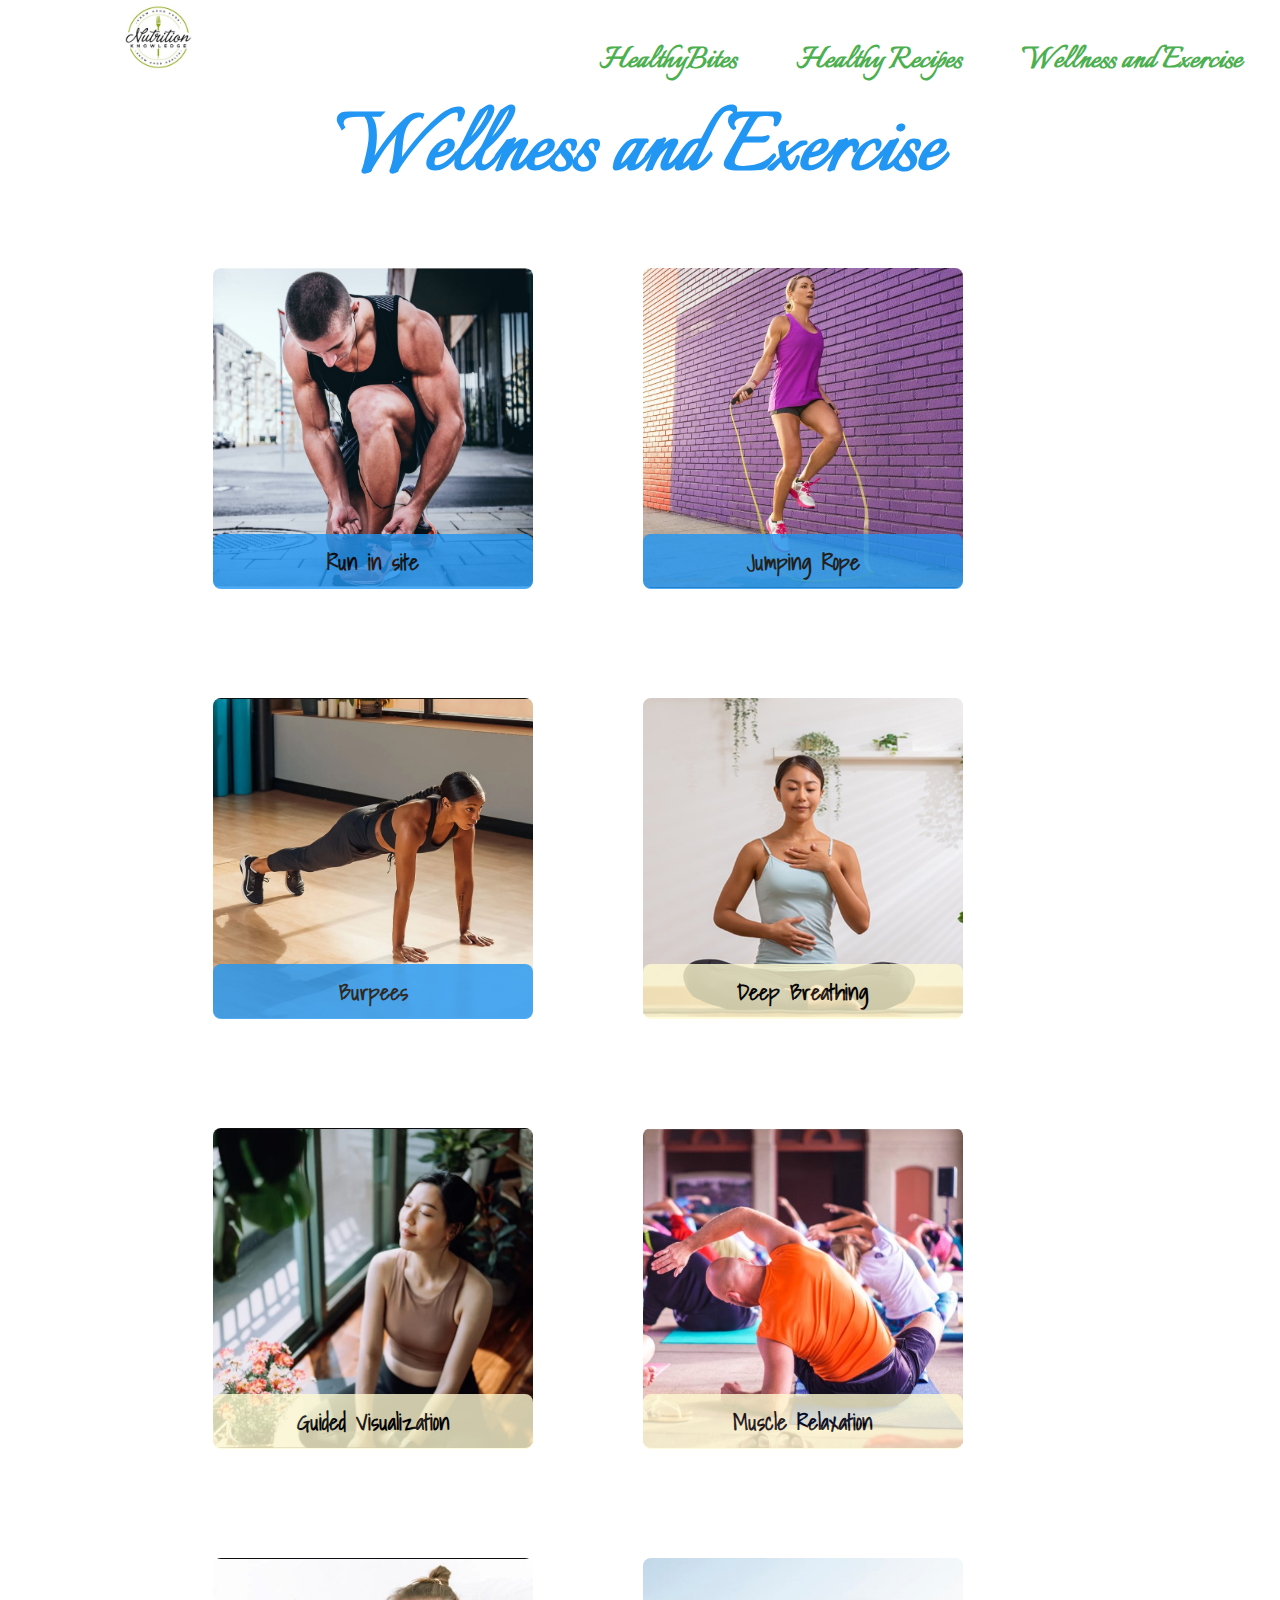
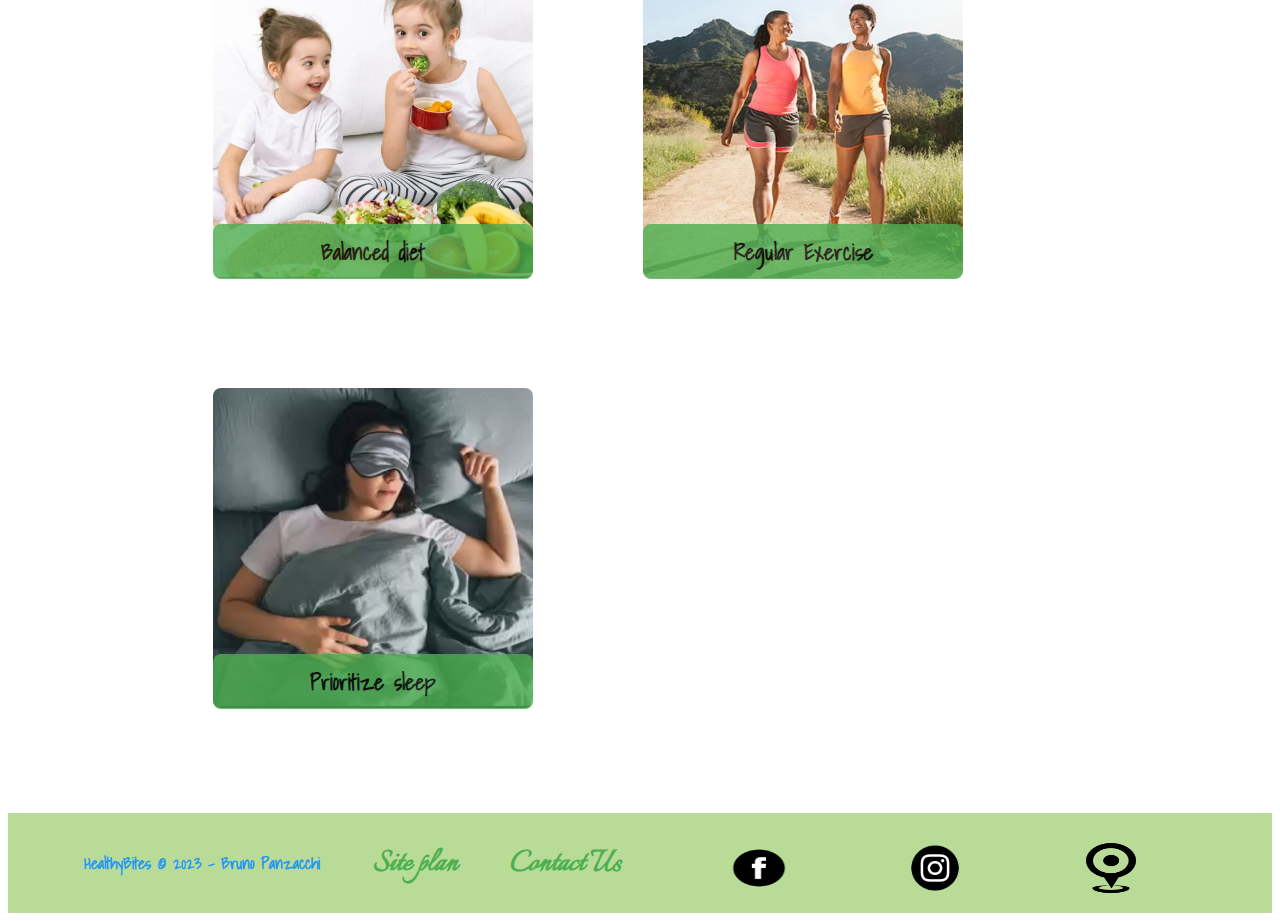
<file: winners/wellnessexercise.html>
<!DOCTYPE html>
<html lang="en">
<head>
    <meta charset="UTF-8">
    <meta http-equiv="X-UA-Compatible" content="IE=edge">
    <meta name="viewport" content="width=device-width, initial-scale=1.0">
    <title> HealthyBites </title>
    <link rel="stylesheet" href="styles/wellnessexercise.css">
</head>
<body>
  <div id="content">
      <header>
            <a href="index.html" id="logo_link">
                <img class="logo"  src="images/attachment_103904573.jfif" alt="HealthyBites logo">
            </a> 
            <nav>
                <a href="index.html"> HealthyBites </a>
                <a href="healthyrecipes.html"> Healthy Recipes  </a>
                <a href="wellnessexercise.html"> Wellness and Exercise </a>
            </nav> 
      </header>    
        
      <div id="home">
                <section id="text">
                <h1> Wellness and Exercise</h1>

            </section> 
            
      </div>         
        <main>
      
              <div class="responsive">
                  <div class="gallery">
                    <a target="_blank" href="https://www.youtube.com/watch?v=scdQ5_8X3aM">
                      <img src="images/1.jpg" alt="Run in site">
                    </a>
                    <div class="desc1">Run in site</div>
                  </div>
                </div>

                <div class="responsive">
                    <div class="gallery">
                      <a target="_blank" href="https://youtu.be/u3zgHI8QnqE">
                        <img src="images/cuerda.jpg" alt="Jumping Rope">
                      </a>
                      <div class="desc1">Jumping Rope</div>
                    </div>
                  </div>
                <div class="responsive">

                  <div class="gallery">
                    <a target="_blank" href="https://youtu.be/qLBImHhCXSw">
                      <img src="images/burpees.jpg" alt="Burpees">
                    </a>
                    <div class="desc1">Burpees</div>
                  </div>
                </div>
                
                <div class="responsive">
                  <div class="gallery">
                    <a target="_blank" href="https://youtu.be/K353fkHYMPs">
                      <img src="images/breathing.jpeg.jpg" alt="Deep Breathing">
                    </a>
                    <div class="desc">Deep Breathing</div>
                  </div>
                </div>
                
                <div class="responsive">
                  <div class="gallery">
                    <a target="_blank" href="https://youtu.be/ZEYuSRHgmCg">
                      <img src="images/visual.jpg" alt="Visualization">
                    </a>
                    <div class="desc">Guided Visualization</div>
                  </div>
                </div>
                
                <div class="responsive">
                  <div class="gallery">
                    <a target="_blank" href="https://youtu.be/kdLTOurs2lA">
                      <img src="images/estirar.jpg" alt="Stretching">
                    </a>
                    <div class="desc">Muscle Relaxation</div>
                  </div>
                </div>
                <div class="responsive">
                  <div class="gallery">
                    <a target="_blank" href="https://youtu.be/QzSpEkMVFqI">
                      <img src="images/diet.jpg" alt="Healthy diet">
                    </a>
                    <div class="desc2">Balanced diet</div>
                  </div>
                </div>
                <div class="responsive">
                  <div class="gallery">
                    <a target="_blank" href="https://youtu.be/wWGulLAa0O0">
                      <img src="images/walk.jpg" alt="walk">
                    </a>
                    <div class="desc2">Regular Exercise</div>
                  </div>
                </div>
                <div class="responsive">
                  <div class="gallery">
                    <a target="_blank" href="https://youtu.be/w1Z7YPLuCZY">
                      <img src="images/sleep.jpg" alt="Prioritize Sleep">
                    </a>
                    <div class="desc2">Prioritize sleep</div>
                      
                  </div>
                </div>
                <div class="clearfix"></div>
          


        </main>
       
       
       <footer>
                <p> HealthyBites &copy; 2023 - Bruno Panzacchi </p>
                <p><a href="site-plan.html"> Site plan</a></p>
                <p><a href="contact.html">Contact Us</a></p>
            <div class="social">
                    
                    <a href="https://facebook.com" target="_blank">
                        <img src="images/face1.png" alt="fb icon">
                    </a>
                    <a href="https://instagram.com" target="_blank">
                        <img src="images/insta.png" alt="instagram icon">
                    </a>
                    <a href="https://googlemaps.com" target="_blank">
                        <img src="images/ubica.png" alt="Location icon">
                    </a>
            </div>
       </footer>
  </div>
</body>
</html>
</file>
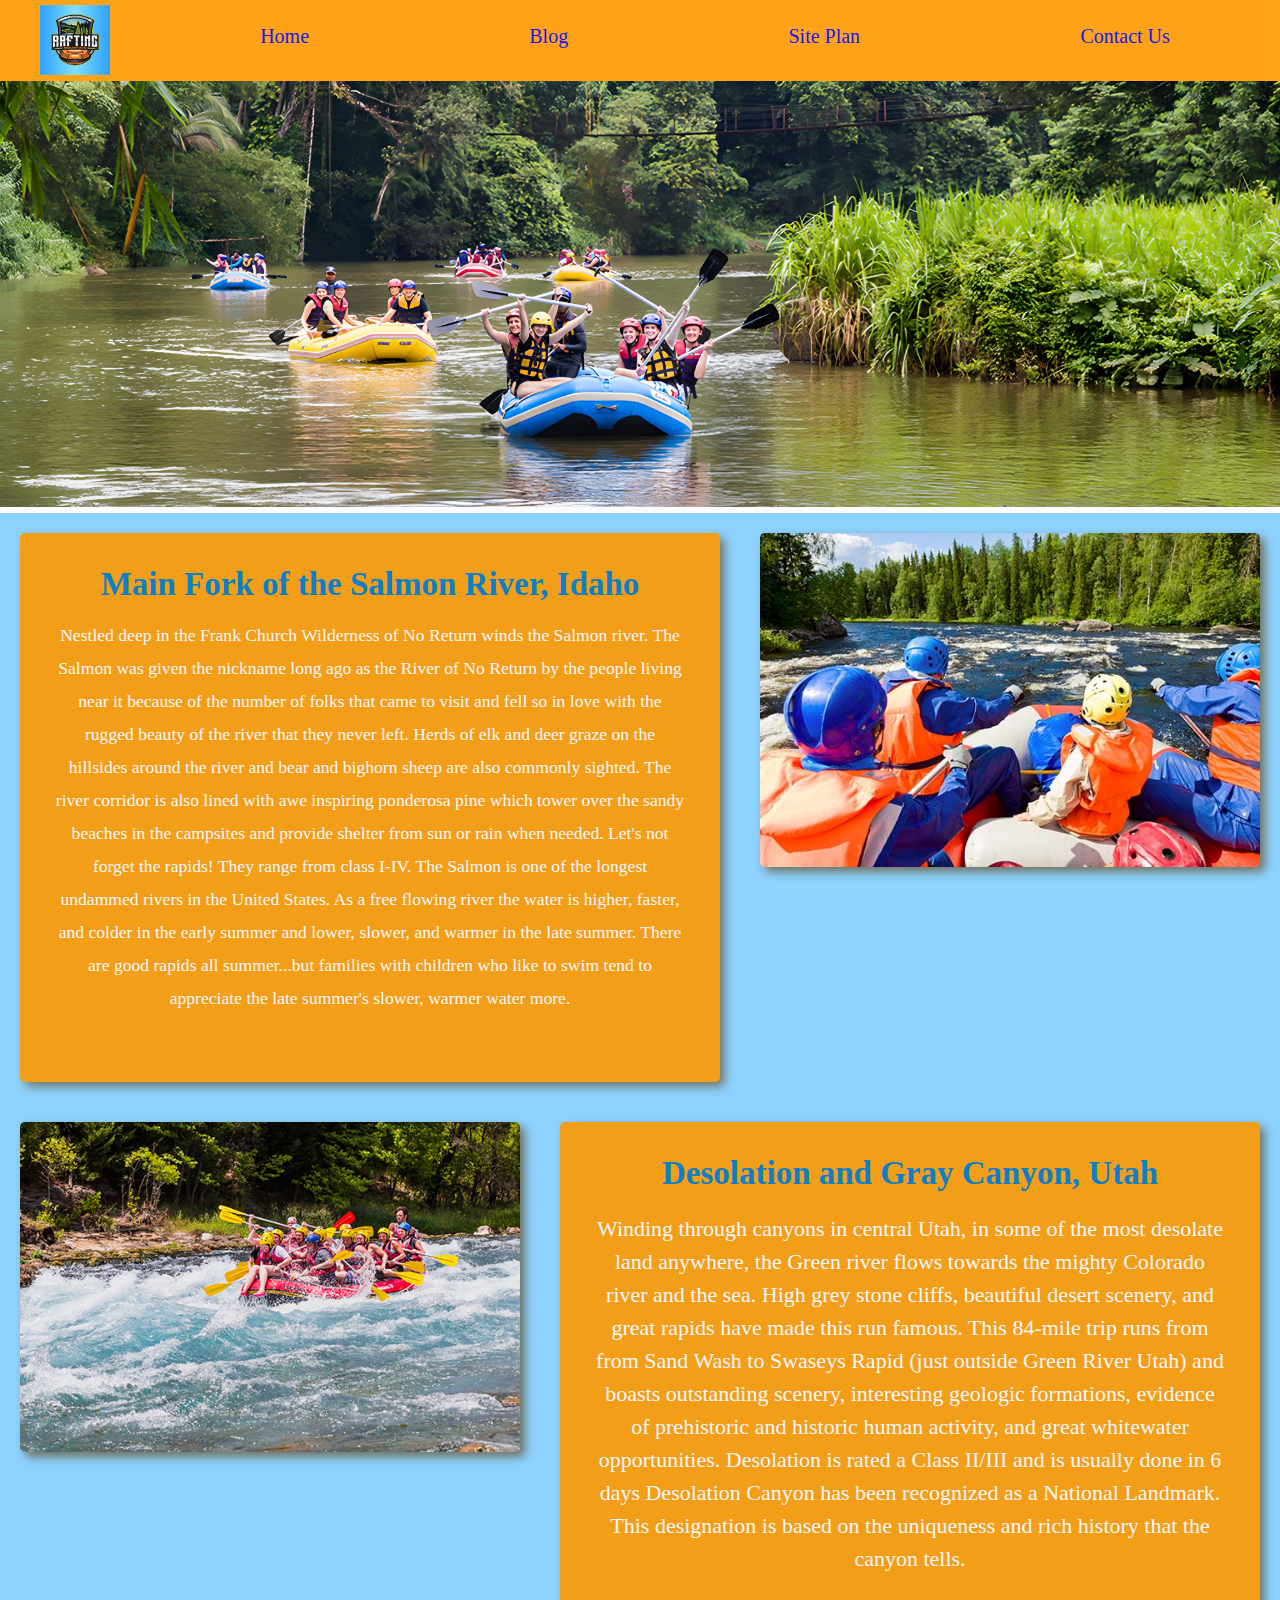
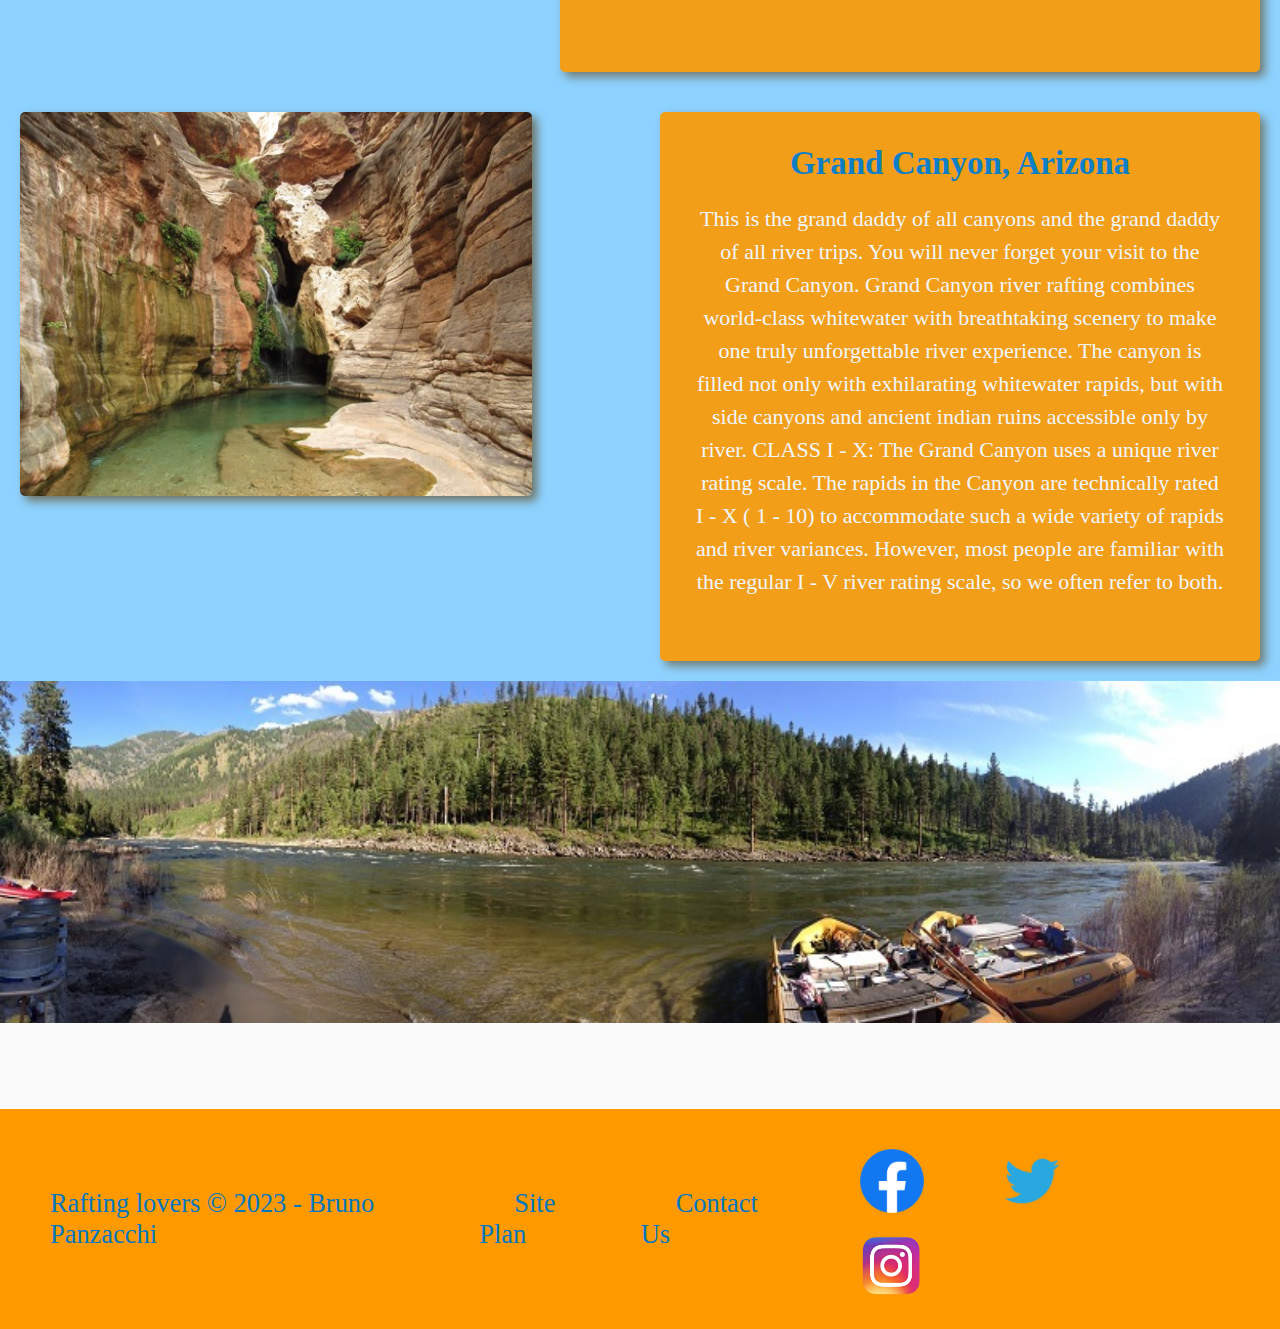
<file: wwr/blog.html>
<!DOCTYPE html>
<html lang="en-us">

<head>
    <link rel="stylesheet" href="styles/blog.css">
    <meta charset="UTF-8">
    <meta http-equiv="X-UA-Compatible" content="IE=edge">
    <meta name="viewport" content="width=device-width, initial-scale=1.0">
    <title>Homeboard</title>
</head>

<body>
    <div id="content">
        <header>
            <a id="logo_link" href="index.html">
            <img class="logo" src="images/logo.jpg" alt="Love boat logo" height="70" width="70">
            </a>
            <nav>
                <a href="index.html">Home</a>
                <a href="blog.html">Blog</a>
                <a href="site-plan-rafting.html">Site Plan</a>
                <a href="contactus.html">Contact Us</a>
            </nav>
        </header>
        <div id="hero">
            <div id="hero-box">
                <img id="hero-img" src="images/rafting14_600.png" alt="People enjoying white water rafting">
            </div>
            
        </div>
        <main class="home-grid">
            
            <div id="background"></div>
            <img class="salmon" src="images/rafting52_600.jpg" alt="Salmon River">
            <img class="desolation" src="images/rafting33_600.jpg" alt="Desolation River">
            <img class="canyon" src="images/elves-chasm-landscape.jpg" alt="Grand Canyon">
            <img class="low" src="images/river-wide.jfif" alt="Footer image">
            <section class="msg">
                <h2>Main Fork of the Salmon River, Idaho</h2>
                <p>Nestled deep in the Frank Church Wilderness of No Return winds the Salmon river. The Salmon was given the nickname long ago as the River of No Return by the people living near it because of the number of folks that came to visit and fell so in love with the rugged beauty of the river that they never left.

                    Herds of elk and deer graze on the hillsides around the river and bear and bighorn sheep are also commonly sighted. The river corridor is also lined with awe inspiring ponderosa pine which tower over the sandy beaches in the campsites and provide shelter from sun or rain when needed.
                    
                    Let's not forget the rapids! They range from class I-IV. The Salmon is one of the longest undammed rivers in the United States. As a free flowing river the water is higher, faster, and colder in the early summer and lower, slower, and warmer in the late summer. There are good rapids all summer...but families with children who like to swim tend to appreciate the late summer's slower, warmer water more.
                    
                     </p>
               
            </section>
            <section class="msg1">
                <h2>Desolation and Gray Canyon, Utah</h2>
                <p>Winding through canyons in central Utah, in some of the most desolate land anywhere, the Green river flows towards the mighty Colorado river and the sea. High grey stone cliffs, beautiful desert scenery, and great rapids have made this run famous. This 84-mile trip runs from from Sand Wash to Swaseys Rapid (just outside Green River Utah) and boasts outstanding scenery, interesting geologic formations, evidence of prehistoric and historic human activity, and great whitewater opportunities.

                    Desolation is rated a Class II/III and is usually done in 6 days
                    
                    Desolation Canyon has been recognized as a National Landmark.  This designation is based on the uniqueness and rich history that the canyon tells. </p>
               
            </section>
            <section class="msg2">
                <h2>Grand Canyon, Arizona</h2>
                <p>This is the grand daddy of all canyons and the grand daddy of all river trips. You will never forget your visit to the Grand Canyon.

                    Grand Canyon river rafting combines world-class whitewater with breathtaking scenery to make one truly unforgettable river experience. The canyon is filled not only with exhilarating whitewater rapids, but with side canyons and ancient indian ruins accessible only by river.
                    
                    CLASS I - X: The Grand Canyon uses a unique river rating scale. The rapids in the Canyon are technically rated I - X ( 1 - 10) to accommodate such a wide variety of rapids and river variances. However, most people are familiar with the regular I - V river rating scale, so we often refer to both.
                    
                     </p>
               
            </section>
        </main>

        <footer>
            <p>Rafting lovers &copy; 2023 - Bruno Panzacchi</p>
            <p><a href="site-plan-rafting.html">Site Plan</a></p>
            <p><a href="contactus.html">Contact Us</a></p>
            <div class="social">
                <a href="https://facebook.com" target="_blank">
                    <img src="images/facebook.png" alt="fb icon" width="64" height="64">
                </a>
                <a href="https://twitter.com" target="_blank">
                    <img src="images/twitter.png" alt="twitter icon" width="64" height="64">
                </a>
                <a href="https://instagram.com" target="_blank">
                <img src="images/instagram.png" alt="instagram icon" width="64" height="64">
                </a>
            </div>
        </footer>
    </div>   
</body>

</html>
</file>
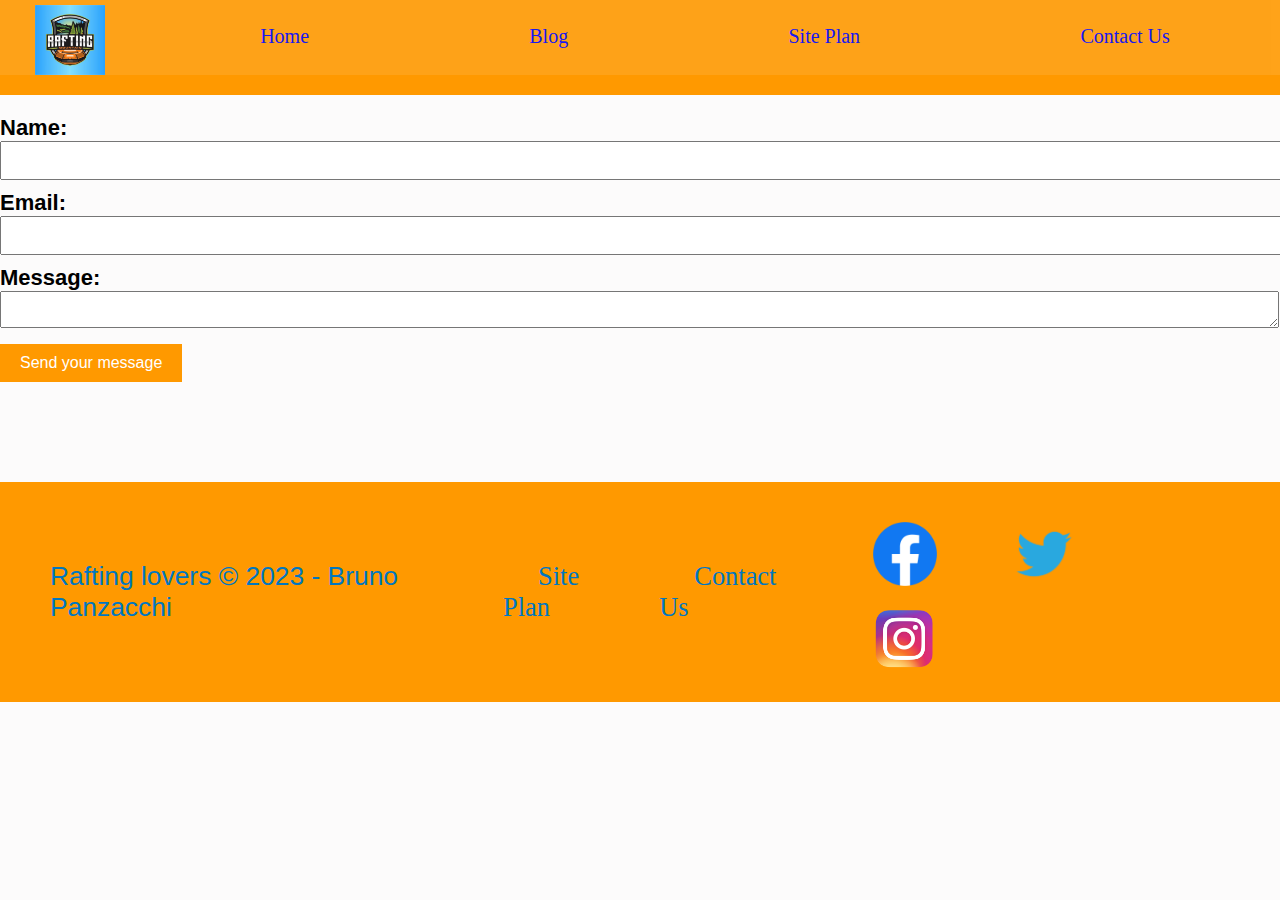
<file: wwr/contactus.html>
<!DOCTYPE html>
<html lang="en-us">

<head>
    <link rel="stylesheet" href="styles/style.css">
    <meta charset="UTF-8">
    <meta http-equiv="X-UA-Compatible" content="IE=edge">
    <meta name="viewport" content="width=device-width, initial-scale=1.0">
    <title>Homeboard</title>
    <style>
        body {
            font-family: "bebas neue", sans-serif;
            margin: 0;
            padding: 0;
        }

        #content {
            max-width: 1600px;
            margin: 0 auto;
            
        }

       

        #logo_link {
            text-decoration: none;
            display: flex;
            align-items: center;
        }

        .logo {
            margin-right: 10px;
        }

     
        

        

        form ul {
            list-style: none;
            padding: 0;
            margin: 0;
        }

        form li {
            margin-bottom: 10px;
        }

        label {
            display: block;
            font-weight: bold;
        }

        input[type="text"],
        input[type="email"],
        textarea {
            width: 99%;
			height: 25px;
            padding: 5px;
        }

        button[type="submit"] {
            background-color: #ff9900;
            color: #fff;
            border: none;
            padding: 10px 20px;
            font-size: 16px;
            cursor: pointer;
        }

        /* Estilo adicional para el mensaje de feedback */
        #feedback {
            background-color: #ff9900;
            color: #ffffff;
            padding: 10px;
            text-align: center;
            margin-bottom: 20px;
        }

        .moveDown {
            margin-top: 3em;
        }
    </style>
</head>

<body>
    <div id="content">
        <header>
            <a id="logo_link" href="index.html">
                <img class="logo" src="images/logo.jpg" alt="Love boat logo" height="70" width="70">
            </a>
            <nav>
                <a href="index.html">Home</a>
                <a href="blog.html">Blog</a>
                <a href="site-plan-rafting.html">Site Plan</a>
                <a href="contactus.html">Contact Us</a>
            </nav>
        </header>

        <main>
            <div id="feedback"></div>
            <form action="/my-handling-form-page" method="post">
                <ul>
                    <li>
                        <label for="name">Name:</label>
                        <input type="text" id="name" name="user_name" required>
                    </li>
                    <li>
                        <label for="mail">Email:</label>
                        <input type="email" id="mail" name="user_email" required>
                    </li>
                    <li>
                        <label for="msg">Message:</label>
                        <textarea id="msg" name="user_message" required></textarea>
                    </li>
                    <li class="button">
                        <button type="submit">Send your message</button>
                    </li>
                </ul>
            </form>
        </main>

        <footer>
            <p>Rafting lovers &copy; 2023 - Bruno Panzacchi</p>
            <p><a href="site-plan-rafting.html">Site Plan</a></p>
            <p><a href="contactus.html">Contact Us</a></p>
            <div class="social">
                <a href="https://facebook.com" target="_blank">
                    <img src="images/facebook.png" alt="fb icon" width="64" height="64">
                </a>
                <a href="https://twitter.com" target="_blank">
                    <img src="images/twitter.png" alt="twitter icon" width="64" height="64">
                </a>
                <a href="https://instagram.com" target="_blank">
                    <img src="images/instagram.png" alt="instagram icon" width="64" height="64">
                </a>
            </div>
        </footer>
    </div>
    <script>
        // get the feedback div element so we can do something with it.
        const feedbackElement = document.getElementById('feedback');
        // get the form so we can read what was entered in it.
        const formElement = document.forms[0];
        // add a 'listener' to wait for a submission of our form. When that happens run the code below.
        formElement.addEventListener('submit', function (e) {
            // stop the form from doing the default action.
            e.preventDefault();
            // set the contents of our feedback element to a message letting the user know the form was submitted successfully. Notice that we pull the name that was entered in the form to personalize the message!
            feedbackElement.innerHTML = 'Hello ' + formElement.user_name.value + '! Thank you for your message. We will get back with you as soon as possible!';
            // make the feedback element visible.
            feedbackElement.style.display = "block";
            // add a class to move everything down so our message doesn't cover it.
            document.body.classList.toggle('moveDown');
        });
    </script>
</body>

</html>
</file>
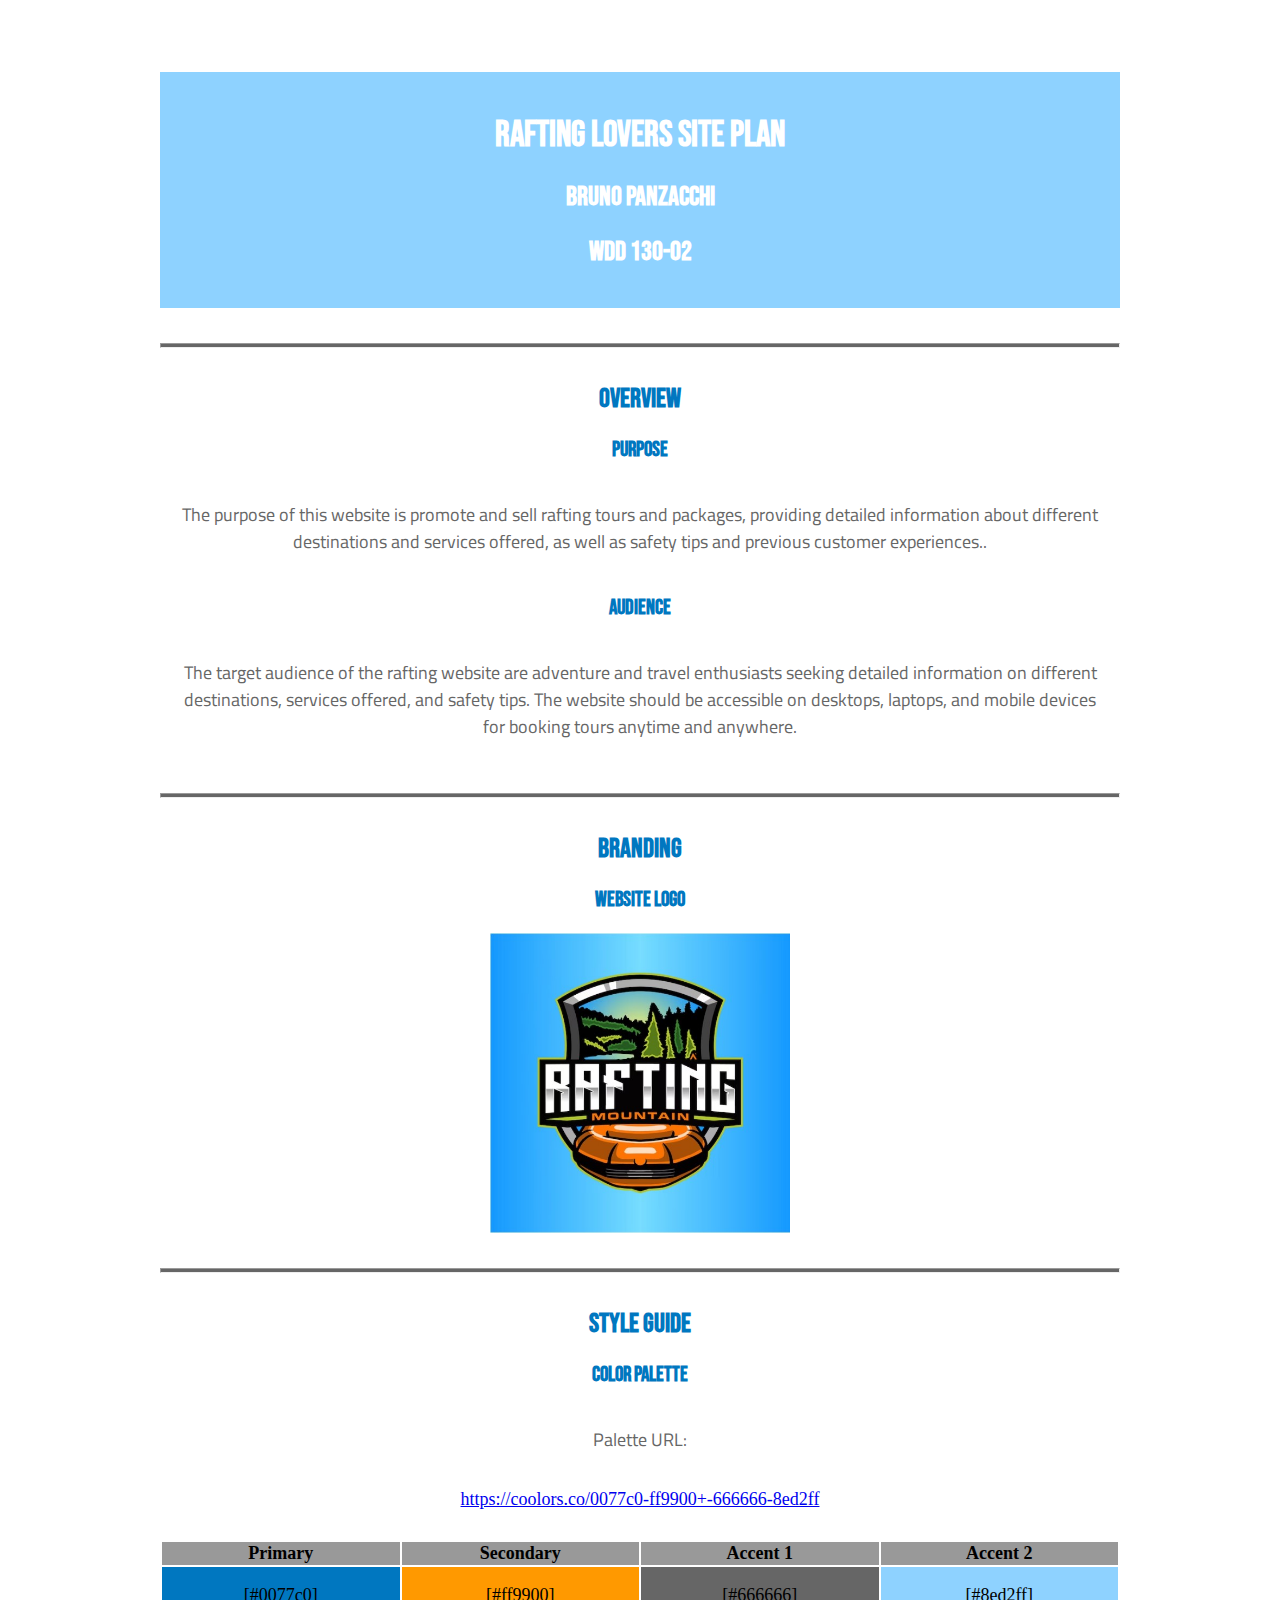
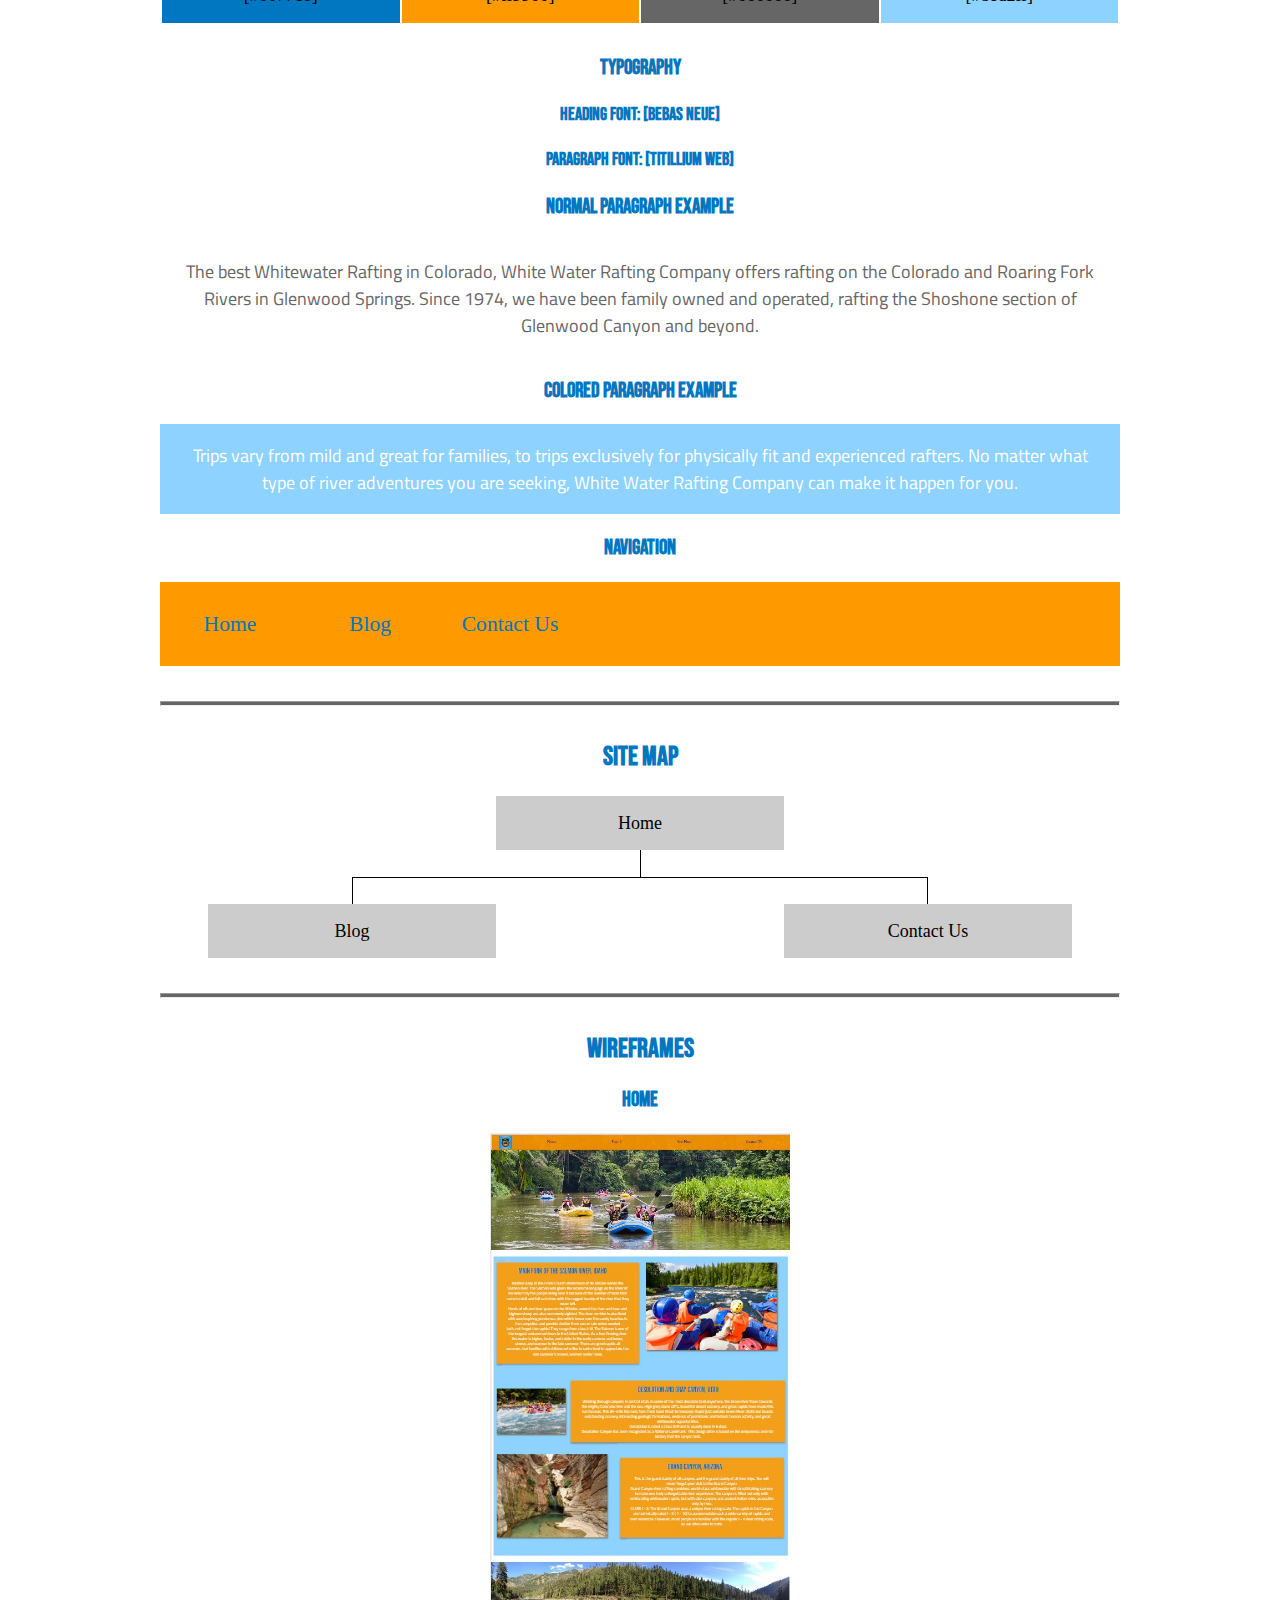
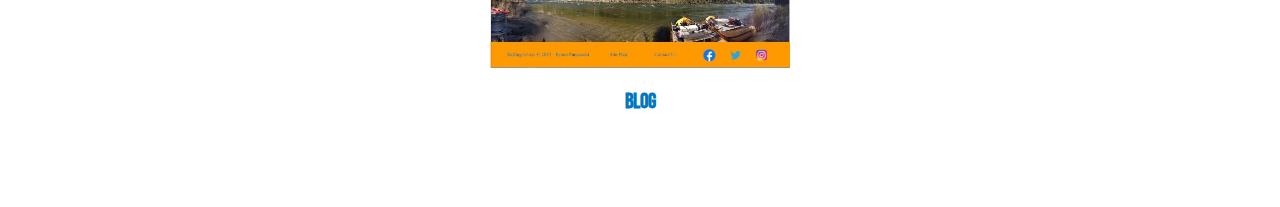
<file: wwr/site-plan-rafting.html>
<!DOCTYPE html>
<html lang="en-us">

<head>
  <meta charset="utf-8" />
  <title>Rafting lovers</title>
  <link type="text/css" rel="stylesheet" href="styles/site-plan-rafting.css" />
</head>

<body>
  <header>
    <h1>Rafting lovers Site Plan</h1>
    <h2>Bruno Panzacchi</h2>
    <h2>WDD 130-02</h2>
    <!-- In the header above, add the name of your site, your name and class number. For example if you are in section 3 you would put WDD 130-03 -->
  </header>
  <main>
    <!-- ------------------------Steps 2-5------------------------------ -->
    <hr />
    <h2>Overview</h2>
    <h3>Purpose</h3>
    <p>The purpose of this website is promote and sell rafting tours and packages, providing detailed information about different destinations and services offered, as well as safety tips and previous customer experiences..</p>
    <!-- change this -->

    <h3>Audience</h3>
    <p>The target audience of the rafting website are adventure and travel enthusiasts seeking detailed information on different destinations, services offered, and safety tips. The website should be accessible on desktops, laptops, and mobile devices for booking tours anytime and anywhere.</p>
    <!-- change this -->

    <hr />
    <h2>Branding</h2>
    <h3>Website Logo</h3>
    <!-- Replace this with some sort of logo for your site.  A logo can be as simple as the name of your site in a nice font :) -->
    <img src="images/logo.jpg" alt="Logo image" width="300" height="300"/>
    <hr />
    <h2>Style Guide</h2>

    <!-- ------------------------Steps 6-9------------------------------ -->

    <h3>Color Palette</h3>
    <!--  The colors you choose for a website are one of the most important decisions you will make. Follow the instructions on the activity in Canvas then return and replace the color codes below with the hex color codes (the 6 digit numbers that show at the bottom of each color) for the colors you have chosen below.  You should have at least 2 colors but do not have to fill in all 4 if you do not need them.  -->

    <!-- Copy and paste the URL to your finished palette below. Replace the href value that is there with yours. Make sure to paste it into both the href value and the content text of the <a> tag -->
    <p>Palette URL:</p>
    <a href="https://coolors.co/0077c0-ff9900-666666-8ed2ff"
      target="_blank">https://coolors.co/0077c0-ff9900+-666666-8ed2ff</a>

    <table class="colors">
      <tr>
        <th>Primary</th>
        <th>Secondary</th>
        <th>Accent 1</th>
        <th>Accent 2</th>
      </tr>
      <!-- Replace the numbers in the boxes below with your hex color codes. Then switch to the site-plan.css file and change your colors there as well. -->
      <tr>
        <td class="primary">[#0077c0]</td>
        <td class="secondary">[#ff9900]</td>
        <td class="accent1">[#666666]</td>
        <td class="accent2">[#8ed2ff]</td>
      </tr>
    </table>

    <!-- ------------------------Steps 10-12------------------------------ -->

    <h3>Typography</h3>
    <!-- Choose a font for your paragraphs (body copy) and headlines. What font(s) have you chosen? Think also about which of your colors above you might use for background and font colors. -->

    <h4>
      Heading Font: [Bebas Neue]
      <!-- change this -->
    </h4>
    <h4>
      Paragraph Font: [Titillium Web]
      <!-- change this -->
    </h4>
    <h3>Normal paragraph example</h3>
    <p>
      The best Whitewater Rafting in Colorado, White Water Rafting Company
      offers rafting on the Colorado and Roaring Fork Rivers in Glenwood
      Springs. Since 1974, we have been family owned and operated, rafting the
      Shoshone section of Glenwood Canyon and beyond.
    </p>
    <h3>Colored paragraph example</h3>
    <p class="colored">
      Trips vary from mild and great for families, to trips exclusively for
      physically fit and experienced rafters. No matter what type of river
      adventures you are seeking, White Water Rafting Company can make it
      happen for you.
    </p>

    <!-- ------------------------Step 13------------------------------ -->

    <h3>Navigation</h3>
    <!-- Think about how you want your navigation bar to look. In the site-plan.css file change the colors to your colors to get the look you desire. -->
    <nav>
      <a href="#">Home</a>
      <a href="#">Blog</a>
      <a href="#">Contact Us</a>
    </nav>
    <hr />
    <h2>Site Map</h2>
    <div class="sitemap">
      <div class="sm-home">Home</div>
      <div class="sm-page2">
        Blog
        <!-- this page will have a name later -->
      </div>
      <div class="sm-page3">Contact Us</div>

      <div class="top">&nbsp;</div>
      <div class="left">&nbsp;</div>
      <div class="right">&nbsp;</div>
    </div>
    <hr />
    <h2>Wireframes</h2>
    <!-- Create an additional wireframe for your site. List it here below the Home page wireframe. -->

    <h3>Home</h3>

    <img src="images/Screenshot_3.jpg" alt="home page wireframe" />

    <h3>Blog</h3>

    <!-- <img src="#" alt="page 2 wireframe"> -->
  </main>
</body>

</html>
</file>
<file: winners/styles/index.css>
@import url('https://fonts.googleapis.com/css2?family=Italianno&family=Shadows+Into+Light&display=swap');
:root {
    /* change the values below to your colors from your palette */
    --primary-color: #4CAF50  ;
    --secondary-color: #2196F3 ;
    --accent1-color: #B8DC97;
    --accent2-color: #FFFAD2;
  
    /* change the values below to your chosen font(s) */
    --heading-font: Italianno,"IM Fell French Canon SC";
    --paragraph-font:"Shadows Into Light", Lato, Helvetica, sans-serif;
}
#content{
    max-width:  1600px;
    margin: 0 auto;  
}

header{
    display: grid;
    grid-template-columns: 100px auto;
}

nav{
    
    display: flex;
    justify-content: right;
    z-index: 1;
    float: left;
    height: 120px;
}


a{
    height:40px ;
    
    text-decoration: none;
    font-family:var(--heading-font);
    font-weight: bold;
    padding: 30px;
    color:#4CAF50;
    font-size: 36px;

    

}
nav a:hover{

    display: inline-block;
    color: #9BB282;
   
}

.logo{
    width: 100px;
    padding-left: 200px;
    margin-top: -25px;
    z-index: 1;
}
#home-image{
    
   width: 100%;
   opacity: 80%;
    
    
}
#home{
    display: grid;
    margin-top: -40px;
    grid-template-columns: 1fr 1fr 1fr;
    grid-template-rows: 1fr 1fr 1fr;
}

#homeroom {
    grid-column: 1/4;
    grid-row: 1/4;
    z-index:-1;
}     
#text p{
    font-family: var(--paragraph-font);
    font-size: 18px;
    text-align: center;
    height: 300px;
    width: 500px;
    margin-left: 100px;
    font-weight: 700;
    
    
    
}
#homeroom-image{
    width: 100%;
}

footer .social img{
    padding: 25px 50px;
    padding-bottom: 0;
    width: 70px;
    height: 50px;
}

footer{
    background-color:#B8DC97;
    color: #FFE4D1;
    padding: 25px 50px;
    height: 50px;
    display: flex;
    justify-content: space-around;
    align-items: center;
}
.button-box.hover{
    transform: scale(1.1);

}
.button-box{
    background-color: #4CAF50;
    border-radius: 7px;
    height: 40px;
    width: 200px;
    margin-left: 250px;
    
    
    
}
.book{
    color:#B8DC97;
    font-size: 27px;
    text-align: center;
    text-decoration: none;
    font-family: var(--heading-font);
    
}

footer a{
    background-color:#B8DC97;
    color:#2196F3;
    text-decoration: none;    
}

footer p a:hover {
    text-decoration: none;
    color:#FFFAD2;
    background-color:#B8DC97 ;

}  


footer P{
    font-size: 1em;
}

#text{
   
    top: 40%;
    left: 71%;
   
    text-align: center;
    z-index: 1;
    grid-row: 2/4;
    grid-column: 1/3;
    
}

h1{

    
    z-index: 1;
    margin:0;
    font-size: 95px;
    margin-right: 400px;
    grid-row: 2/3;
    grid-column: 1/2;
    font-family: Italianno;
}



#logo_link{
    padding-top: 2px;
    z-index: 1;
    justify-self: center;
    
}
             
.social a{
    padding: 0;
}

p a {
    padding: 0;
}
</file>
<file: wwr/styles/style.css>
#content{
    max-width: 1600px;
    margin: 0 auto;}

nav a{
    text-align: center;
    text-decoration: none;
    font-size: 20px;
    padding: 25px 35px;
    border-radius: 5px;
    font-family:"Bebas Neue";
}
.home-title {
    font-size: 2em;
    margin-top: 10px;
}
#logo_link{
    padding-top: 5px;
    justify-self: center;
    align-self: center;
}

#hero-img{
    width: 100%;
}   
header {
    display: grid;
    grid-template-columns: 150px auto;
}

nav {
    display: flex;
    justify-content: space-around;
}
#hero {
    display: grid;
    grid-template-columns: 1fr 3fr 1fr;
    margin-top: -100px; 
}
              
#hero-msg h1{
    text-align: center;
    font-family:"Bebas Neue";
    font-size:56px;
    color: #0077c0;
   
    
}
#hero-msg {
    grid-column: 2/3;
    grid-row: 1/2;
    margin-top: 100px;
}
           
h2{
    margin:0;

}
#hero-box {
    grid-column: 1/4;
    grid-row: 1/3;
    z-index: -1;
}

#hero-msg h4{
    text-align: center;
    font-family:"Bebas Neue";
    font-size:26px;
    color: #0077c0;
}
.home-grid{
    display: grid;
    grid-template-columns: repeat(10,1fr);
}

.card-img, .mountains {
    width: 100%;
}
.rivers-card{
    grid-column: 2/4;
    grid-row: 2/3;
}
.camping-card{
    grid-column: 5/7 ;
    grid-row: 2/3;
}
.rapids-card{
    grid-column: 8/10;
    grid-row: 2/3;
}          

.rivers-card, .camping-card, .rapids-card{
    margin: 100px 0;
}
.card-img {
    border: 10px solid #666666;
    transition: transform .5s;
    box-shadow: 5px 5px 10px #6f7364;

}
.card-img:hover {
    opacity: .6;
    transform: scale(1.1);
}
main section,h2{
    text-align: center;
    font-family:"Bebas Neue";
    color:#0077c0;
    
}
main section img {
    box-sizing: border-box;
}
.icon {
    padding-top: 10px;
}
#background {
    height: 725px;
    background-color: #8ed2ff;
    margin: 100px 0;
    grid-column: 1/11;
    grid-row: 4/9;

}

body {
    background-color: #fcfbfb; 
    font-size: 22px;
    margin: 0;
    padding: 0;
}

header {
    background-color:#ff9900;
    text-decoration: none;
    opacity: 90%;
    
    
}
nav a:hover {
    background-color: #666666;
    color: #8ed2ff;
    text-decoration: none;
    padding: 25px 35px;
    border-radius: 5px;
    
}
.book, .join{
    text-align: center;
    text-decoration: none;
    background-color:#8ed2ff;
    color:#666666 ;
    font-size: 18px;
    padding: 15px 30px;
    margin-top:  50px;
    border-radius: 5px;
    font-family:"Bebas Neue";
    
    

   
}
.button-box{text-align: center;}

.book:hover, .join:hover{
    background-color:#666666;
    text-decoration: none;
    color: #8ed2ff;
    padding: 15px 30px;
    text-align: center;
    margin-top:  50px;
    border-radius: 5px;
    
   
}

.msg{
    background-color:#ff9900;
    color:#fcfbfb;
    text-align: center;
    font-size: 22px;
    font-family:"Titillium web" ;
    line-height: 1.5em;
    padding: 35px;
    grid-column: 6/10;
    grid-row: 6/7;
    box-shadow: 5px 5px 10px #6f7364;
    opacity: 90%;
    border-radius: 5px;
}
.msg p{
    padding-bottom: 15px;
    font-size: 0.8em;
}
footer{
    background-color:#ff9900;
    margin-top: 100px;
    padding: 25px 50px;
    display: flex;
    justify-content: space-around;
    align-items: center;
}
.mountains{
    
    grid-column: 2/7;
    grid-row: 5/8;
    box-shadow: 5px 5px 10px #6f7364;
    border-radius: 5px;
    

}

.logo.icon{
    width: 80px;
}
footer p {
    text-decoration: none;
    font-size: 1.2em;
    color:#0077c0 ;
}    
footer p a:hover {
    text-decoration: none;
    color:#8ed2ff;
    background-color: #666666;
    padding: 25px 35px;
    border-radius: 5px;
}    
footer a {
    text-decoration: none;
    color:#0077c0;
    padding: 25px 35px;
    border-radius: 5px;
    font-family:"Bebas Neue";
  
}
footer .social img {
    padding-top: 15px;
    
}
@media screen and (max-width: 900px) {
    #hero, .home-grid {
        display: block;
        height: auto;
    }
    nav, footer {
        flex-direction: column;
    }
    nav a {
        display: block;
        padding: 15px;
    }
    #hero {
        margin-top: 0;
    }
    #hero-msg {
        margin-top: 0;
    }
    #hero-msg h4 {
        display: none;
    }
    .home-title {
        font-size: 25px;
        color: #6f7364;
    }
    .rivers-card, .camping-card, .rapids-card { 
        margin: 50px auto;
        width: 60%;
    }
    #background {
        display: none;
    }
    .mountains, .msg {
        width: 80%;
        display: block;
        margin: 0 auto;
    }
    footer {
        margin-top: 25px;
    }
}
</file>
<file: winners/styles/contact.css>
@import url('https://fonts.googleapis.com/css2?family=Italianno&family=Shadows+Into+Light&display=swap');
:root {
    /* change the values below to your colors from your palette */
    --primary-color: #4CAF50  ;
    --secondary-color: #2196F3 ;
    --accent1-color: #B8DC97;
    --accent2-color: #FFFAD2;
  
    /* change the values below to your chosen font(s) */
    --heading-font: Italianno,"IM Fell French Canon SC";
    --paragraph-font:"Shadows Into Light", Lato, Helvetica, sans-serif;
}
#content{
    max-width:  1600px;
    margin: 0 auto;  
}

header{
    display: grid;
    grid-template-columns: 100px auto;
}

nav{
    
    display: flex;
    justify-content: right;
    z-index: 1;
    float: left;
    height: 120px;
}


nav a{
    height:40px ;
    
    text-decoration: none;
    font-family:var(--heading-font);
    font-weight: bold;
    padding: 30px;
    color:#4CAF50;
    font-size: 36px;

    

}
nav a:hover{

    display: inline-block;
    color: #9BB282;
   
}

.logo{
    width: 100px;
    padding-left: 200px;
    margin-top: -25px;
    z-index: 1;
}

    

#home{
    display: grid;
    
    margin-top: -40px;
    grid-template-columns: 1fr 1fr 1fr;
    grid-template-rows: 1fr 1fr 1fr;
}

#homeroom {
    grid-column: 1/4;
    grid-row: 1/4;
    z-index:-1;
}     
#text p{
    font-family: var(--paragraph-font);
    font-size: 16px;
    text-align: center;
    height: 300px;
    width: 500px;
    margin-left: 100px;
}
#homeroom-image{
    width: 100%;
    
}

footer .social img{
    padding: 25px 50px;
    padding-bottom: 0;
    width: 70px;
    height: 50px;
}

footer{
    background-color:#B8DC97;
    color: #FFE4D1;
    padding: 25px 50px;
    height: 50px;
    display: flex;
    justify-content: space-around;
    align-items: center;
    margin-top: 50px ;
}



footer a{
    background-color:#B8DC97;
    text-decoration: none;
    height:40px ;
    font-family:var(--heading-font);
    font-weight: bold;
    padding: 20px;
    color:#4CAF50;
    font-size: 36px;
        
}

footer p a:hover {
    text-decoration: none;
    color:#FFFAD2;
    background-color:#B8DC97 ;


}  


footer P{
    font-size: 1.2em;
}

#text{
   
    top: 40%;
    left: 71%;
    text-align: center;
    z-index: 1;
    grid-row: 1/4;
    grid-column:1/4;
    
}

h1{
    z-index: 1;
    margin:0;
    font-size: 100px;
    font-family: Italianno;
    color: #2196F3;
}



#logo_link{
    padding-top: 2px;
    z-index: 1;
    justify-self: center;
    
}
             
.social a{
    padding: 0;
}

form ul {
    list-style: none;
    padding: 0;
    margin: 0;
}

form li {
    margin-bottom: 10px;
    font-family: var(--paragraph-font);
    font-size: 25px;
}

label {
    display: block;
    font-weight: bold;
}

input[type="text"],
input[type="email"],
textarea {
    width: 99%;
    height: 35px;
    padding: 5px;
}

button[type="submit"] {
    background-color:#B8DC97;
    color:#4CAF50 ;
    border: none;
    padding: 10px 20px;
    font-size: 50px;
    cursor: pointer;
    font-family: var(--heading-font);
    border-radius: 8px;
}
button:hover{
    transform: scale(1.1);
    opacity: 0.7;

}
/* Estilo adicional para el mensaje de feedback */
#feedback {
    background-color:#B8DC97;
    color:#2196F3;
    padding: 10px;
    text-align: center;
    margin-bottom: 20px;
}

.moveDown {
    margin-top: 3em;
}
</file>
<file: winners/styles/healthyrecipes.css>
@import url('https://fonts.googleapis.com/css2?family=Italianno&family=Shadows+Into+Light&display=swap');
:root {
    /* change the values below to your colors from your palette */
    --primary-color: #4CAF50  ;
    --secondary-color: #2196F3 ;
    --accent1-color: #B8DC97;
    --accent2-color: #FFFAD2;
  
    /* change the values below to your chosen font(s) */
    --heading-font: Italianno,"IM Fell French Canon SC";
    --paragraph-font:"Shadows Into Light", Lato, Helvetica, sans-serif;
}
#content{
    max-width:  1600px;
    margin: 0 auto;  
}

header{
    display: grid;
    grid-template-columns: 100px auto;
}

nav{
    
    display: flex;
    justify-content: right;
    z-index: 1;
    float: left;
    height: 120px;
}


nav a{
    height:40px ;
    
    text-decoration: none;
    font-family:var(--heading-font);
    font-weight: bold;
    padding: 30px;
    color:#4CAF50;
    font-size: 36px;

    

}
nav a:hover{

    display: inline-block;
    color: #9BB282;
   
}

.logo{
    width: 100px;
    padding-left: 200px;
    margin-top: -25px;
    z-index: 1;
}
#home-image{    
    width: 100%;
   opacity: 70%; 
    
}
#home{
    display: grid;
    
    margin-top: -40px;
    grid-template-columns: 1fr 1fr 1fr;
    grid-template-rows: 1fr 1fr 1fr;
}

#homeroom {
    grid-column: 1/4;
    grid-row: 1/4;
    z-index:-1;
}     
#text p{
    font-family: var(--paragraph-font);
    font-size: 16px;
    text-align: center;
    height: 300px;
    width: 500px;
    margin-left: 100px;
}
#homeroom-image{
    width: 100%;
    
}

footer .social img{
    padding: 25px 50px;
    padding-bottom: 0;
    width: 70px;
    height: 50px;
}

footer{
    background-color:#B8DC97;
    color: #FFE4D1;
    padding: 25px 50px;
    height: 50px;
    display: flex;
    justify-content: space-around;
    align-items: center;
}

.button-box{
    background-color: #4CAF50;
    border-radius: 7px;
    height: 40px;
    width: 200px;
    margin-left: 100px;
    
    
}
.book{
    color:#B8DC97;
    font-size: 27px;
    text-align: center;
    text-decoration: none;
    font-family: var(--heading-font);
    
}

footer a{
    background-color:#B8DC97;
    
    text-decoration: none;
    height:40px ;
    
    
    font-family:var(--heading-font);
    font-weight: bold;
    padding: 30px;
    color:#4CAF50;
    font-size: 36px;
        
}

footer p a:hover {
    text-decoration: none;
    color:#FFFAD2;
    background-color:#B8DC97 ;

}  


footer P{
    font-size: 1em;
}

#text{
   
    top: 40%;
    left: 71%;
    text-align: center;
    z-index: 1;
    grid-row: 2/4;
    grid-column:2/3;
    
}

h1{
    z-index: 1;
    margin:0;
    font-size: 100px;
    font-family: Italianno;
}



#logo_link{
    padding-top: 2px;
    z-index: 1;
    justify-self: center;
    
}
             
.social a{
    padding: 0;
}

p a {
    padding: 0;
}

p{
    font-family: var(--paragraph-font);
    font-weight:500 ;
    text-align: center;
    color: #2196F3;
    font-size: 20px;
    
}

  

  
div.gallery img {
    width: 280px;
    height: 320px;
    
    
    

}
div.gallery{
    width: 280px;
    height: 320px;
    
}
div.desc {
    padding: 10px;
    text-align: center;
    

}
.desc{
    font-family: var(--paragraph-font);
    font-weight:700 ;
    background-color: #FFFAD2;
    
}
* {
    box-sizing:content-box ;
    }
  
 .responsive {
    
    float:left ;
    
    margin: 55px

 }
  
 div.gallery:hover {
    
    opacity: .6;
    transform: scale(1.1);

  }
  
  .clearfix:after {
    content: "";
    display: table;
    clear: both;
    
  }
</file>
<file: winners/styles/site-plan.css>
/* if you are using any Google fonts change the font names below to your fonts. 
Any spaces in your font name should be replaced with a +. 
Fonts are separated by a | */
@import url('https://fonts.googleapis.com/css2?family=Italianno&family=Shadows+Into+Light&display=swap');

:root {
  /* change the values below to your colors from your palette */
  --primary-color: #4CAF50  ;
  --secondary-color: #2196F3 ;
  --accent1-color: #B8DC97;
  --accent2-color: #FFFAD2;

  /* change the values below to your chosen font(s) */
  --heading-font: Italianno,"IM Fell French Canon SC";
  --paragraph-font:"Shadows Into Light", Lato, Helvetica, sans-serif;

  /* these colors below should be chosen from among your palette colors above */
  --headline-color-on-white: #4CAF50;  /* headlines on a white background */ 
  --headline-color-on-color: white; /* headlines on a colored background */ 
  --paragraph-color-on-white: #2196F3; /* paragraph text on a white background */ 
  --paragraph-color-on-color: #FFFAD2; /* paragraph text on a colored background */ 
  --paragraph-background-color: #4CAF50  ;
  --nav-link-color: #2196F3;
  --nav-background-color: #B8DC97;
  --nav-hover-link-color: #FFFAD2;
  --nav-hover-background-color: #B8DC97;
}


/*  Look around below...but DON'T CHANGE ANYTHING! */

body {
  max-width: 1200px;
  margin: 0 auto;
  padding: 4em;
  font-size: 18px;
  text-align: center;
}
img {
  display: block;
  margin: 0 auto;
}
h1, h2, h3, h4, h5, h6 {
  font-family: var(--heading-font);
  color: var(--headline-color-on-white);
  font-size: 35px;
}
h2 {
  text-align: center;
}
hr {
  height: 3px;
  margin: 35px 0;
  background: var(--accent1-color);
}
header {
  padding: 1em;
  text-align: center;
  color: var(--headline-color-on-color);
  background-color: var(--paragraph-background-color);
}
header > h1, header > h2 {
  color: var(--headline-color-on-color);
}

p {
  font-family: var(--paragraph-font);
  color: var(--paragraph-color-on-white);
  padding: 1em;
  font-size: 18px;
}
.colors {
  width: 100%;
  min-width: 350px;
  margin: 30px auto;
  text-align: center;
}
.colors th {
  background-color: #999;
}
.colors td{
  width: 25%;
  height: 3em;
}

.primary {
  background-color: var(--primary-color);
}
.secondary {
  background-color: var(--secondary-color);
}
.accent1 {
  background-color: var(--accent1-color);
}
.accent2{
  background-color: var(--accent2-color);
}

p.colored {
  background-color: var(--paragraph-background-color);
  color: var(--paragraph-color-on-color);
}

nav {
  background-color: var(--nav-background-color);
  line-height: 3em;
  text-align: center;
  font-size: 1.2em;
}
nav  {
  list-style-type: none;
  display: flex;

}
nav a {
  padding:1em;
  min-width: 120px;
  text-decoration: none;
  padding: 10px;

}
nav a:link, nav a:visited {
  color: var(--nav-link-color);
}
nav a:hover {
  color: var(--nav-hover-link-color);
  background-color: var(--nav-hover-background-color);
}

.sitemap {
  display: grid;
  justify-content: center;

  grid-template-columns: repeat(6, 15%);
  grid-template-rows: 3em 1.5em 1.5em 3em;
  grid-template-areas: ". . home home . ."
    ". . . top . ."
    ". left left right right ."
    "page2 page2 . . page3 page3";
}
.sitemap > div {

  text-align: center;

}
.sm-home {
  grid-area: home;
  background-color: #ccc;
  line-height: 3em;
}
.sm-page2 {
  grid-area: page2;
  background-color: #ccc;
  line-height: 3em;
}
.sm-page3 {
  grid-area: page3;
  background-color: #ccc;
  line-height: 3em;
}

.top {
  grid-area: top;
  border-left: 1px solid;
}

.left {
  grid-area: left;
  border-top: 1px solid;
  border-left: 1px solid;
}

.right {
  grid-area: right;
  border-top: 1px solid;
  border-right: 1px solid;
}
</file>
<file: winners/styles/wellnessexercise.css>
@import url('https://fonts.googleapis.com/css2?family=Italianno&family=Shadows+Into+Light&display=swap');
:root {
    /* change the values below to your colors from your palette */
    --primary-color: #4CAF50  ;
    --secondary-color: #2196F3 ;
    --accent1-color: #B8DC97;
    --accent2-color: #FFFAD2;
  
    /* change the values below to your chosen font(s) */
    --heading-font: Italianno,"IM Fell French Canon SC";
    --paragraph-font:"Shadows Into Light", Lato, Helvetica, sans-serif;
}
#content{
    max-width:  1600px;
    margin: 0 auto;  
}

header{
    display: grid;
    grid-template-columns: 100px auto;
}

nav{
    
    display: flex;
    justify-content: right;
    z-index: 1;
    float: left;
    height: 120px;
}


nav a{
    height:40px ;
    
    text-decoration: none;
    font-family:var(--heading-font);
    font-weight: bold;
    padding: 30px;
    color:#4CAF50;
    font-size: 36px;

    

}
nav a:hover{

    display: inline-block;
    color: #9BB282;
   
}

.logo{
    width: 100px;
    padding-left: 200px;
    margin-top: -25px;
    z-index: 1;
}

    

#home{
    display: grid;
    
    margin-top: -40px;
    grid-template-columns: 1fr 1fr 1fr;
    grid-template-rows: 1fr 1fr 1fr;
}

#homeroom {
    grid-column: 1/4;
    grid-row: 1/4;
    z-index:-1;
}     
#text p{
    font-family: var(--paragraph-font);
    font-size: 16px;
    text-align: center;
    height: 300px;
    width: 500px;
    margin-left: 100px;
}
#homeroom-image{
    width: 100%;
    
}

footer .social img{
    padding: 25px 50px;
    padding-bottom: 0;
    width: 70px;
    height: 50px;
}

footer{
    background-color:#B8DC97;
    color: #FFE4D1;
    padding: 25px 50px;
    height: 50px;
    display: flex;
    justify-content: space-around;
    align-items: center;
    margin-top: 50px ;
}

.button-box{
    background-color: #4CAF50;
    border-radius: 7px;
    height: 40px;
    width: 200px;
    margin-left: 100px;
    
    
}
.book{
    color:#B8DC97;
    font-size: 27px;
    text-align: center;
    text-decoration: none;
    font-family: var(--heading-font);
    
}

footer a{
    background-color:#B8DC97;
    
    text-decoration: none;
    height:40px ;
    
    
    font-family:var(--heading-font);
    font-weight: bold;
    padding: 30px;
    color:#4CAF50;
    font-size: 36px;
        
}

footer p a:hover {
    text-decoration: none;
    color:#FFFAD2;
    background-color:#B8DC97 ;

}  


footer P{
    font-size: 1em;
}

#text{
   
    top: 40%;
    left: 71%;
    text-align: center;
    z-index: 1;
    grid-row: 1/4;
    grid-column:1/4;
    
}

h1{
    z-index: 1;
    margin:0;
    font-size: 100px;
    font-family: Italianno;
    color: #2196F3;
}



#logo_link{
    padding-top: 2px;
    z-index: 1;
    justify-self: center;
    
}
             
.social a{
    padding: 0;
}

p a {
    padding: 0;
}

p{
    font-family: var(--paragraph-font);
    font-weight:700 ;
    text-align: center;
    color: #2196F3;
    
}

main{
    margin-left: 150px;
    margin-right: 150px;
}  

  
div.gallery img {
    width: 320px;
    height: 320px;
    border-radius: 8px;
    z-index: 2;
    
    
    
    

}
div.gallery{
    width: 320px;
    height: 320px;
    
    
}
div.desc {
    padding: 10px;
    text-align: center;
    border-radius: 8px;
    z-index: 1;
    

}
.desc{
    font-family: var(--paragraph-font);
    font-weight:700 ;
    background-color: #FFFAD2;
    margin-top: -58px;
    opacity: 80%;
    font-size: 22px;
    
}
    

.desc1{
    font-family: var(--paragraph-font);
    font-weight:700 ;
    background-color:#2196F3;
    padding: 10px;
    text-align: center;
    border-radius: 8px;
    margin-top: -58px;
    opacity: 80%;
    font-size: 22px;
}
.desc2{
    font-family: var(--paragraph-font);
    font-weight:700 ;
    background-color:#4CAF50;
    padding: 10px;
    text-align: center;
    border-radius: 8px;
    margin-top: -58px;
    opacity: 80%;
    font-size: 22px;}


* {
    box-sizing:content-box ;
    }
  
 .responsive {
    
    float:left ;
    margin: 55px;
   

 }
  
 div.gallery:hover {
    
    opacity: .6;
    transform: scale(1.2);

 }
  
  .clearfix:after {
    content: "";
    display: table;
    clear: both;
    align-items: center;
    
  }
</file>
<file: wwr/styles/blog.css>
#content{
    max-width: 1600px;
    margin: 0 auto;}

nav a{
    text-align: center;
    text-decoration: none;
    font-size: 20px;
    padding: 25px 35px;
    border-radius: 5px;
    font-family:"Bebas Neue";
}
.home-title {
    font-size: 2em;
    margin-top: 10px;
}
#logo_link{
    padding-top: 5px;
    justify-self: center;
    align-self: center;
}

#hero-img{
    width: 100%;
}   
header {
    display: grid;
    grid-template-columns: 150px auto;
}

nav {
    display: flex;
    justify-content: space-around;
}

              
#hero-msg h1{
    text-align: center;
    font-family:"Bebas Neue";
    font-size:56px;
    color: #0077c0;
   
    
}

           
h2{
    margin:0;

}

#hero-msg h4{
    text-align: center;
    font-family:"Bebas Neue";
    font-size:26px;
    color: #0077c0;
}
.home-grid{
    display: grid;
    grid-template-columns: 1fr 1fr 1fr 1fr 1fr;
    grid-template-rows:  1fr 1fr 1fr 428px ;
    max-width: 1600px;
}
.salmon{
    grid-column: 4/6;
    grid-row: 1/2;
    margin: 20px;
    width:500px ;
    box-shadow: 5px 5px 10px #6f7364;
    border-radius: 5px;
    z-index: 1;
}
.msg{
    margin: 20px;
    background-color:#ff9900;
    color:#fcfbfb;
    text-align: center;
    font-size: 22px;
    font-family:"Titillium web" ;
    line-height: 1.5em;
    padding: 35px;
    grid-column: 1/4;
    grid-row: 1/2;
    box-shadow: 5px 5px 10px #6f7364;
    opacity: 90%;
    border-radius: 5px;
}


.desolation{
    margin: 20px;
    width:500px ;
    grid-column: 1/2;
    grid-row: 2/3;
    box-shadow: 5px 5px 10px #6f7364;
    border-radius: 5px;
}
.msg1{
    margin: 20px;
    background-color:#ff9900;
    color:#fcfbfb;
    text-align: center;
    font-size: 22px;
    font-family:"Titillium web" ;
    line-height: 1.5em;
    padding: 35px;
    grid-column: 2/6;
    grid-row: 2/3;
    box-shadow: 5px 5px 10px #6f7364;
    opacity: 90%;
    border-radius: 5px;
}

.canyon{
    width: 80%;
    box-shadow: 5px 5px 10px #6f7364;
    border-radius: 5px;
    grid-row: 3/5;
    grid-column: 1/3;
    margin: 20px;
}
.msg2{
    margin: 20px;
    background-color:#ff9900;
    color:#fcfbfb;
    text-align: center;
    font-size: 22px;
    font-family:"Titillium web" ;
    line-height: 1.5em;
    padding: 35px;
    grid-column: 3/6;
    grid-row: 3/4;
    box-shadow: 5px 5px 10px #6f7364;
    opacity: 90%;
    border-radius: 5px;
}


main section,h2{
    text-align: center;
    font-family:"Bebas Neue";
    color:#0077c0;
    
}
main section img {
    box-sizing: border-box;
}
.icon {
    padding-top: 10px;
}
#background {
    
    background-color: #8ed2ff;
    
    grid-column: 1/6;
    grid-row: 1/4;
    

}
img.low{
    grid-row: 4/5;
    grid-column: 1/6;
    width: 100%;

}
body {
    background-color: #fcfbfb; 
    font-size: 22px;
    margin: 0;
    padding: 0;
}

header {
    background-color:#ff9900;
    text-decoration: none;
    opacity: 90%;
    
    
}
nav a:hover {
    background-color: #666666;
    color: #8ed2ff;
    text-decoration: none;
    padding: 25px 35px;
    border-radius: 5px;
    
}

.msg p{
    padding-bottom: 15px;
    font-size: 0.8em;
}
footer{
    background-color:#ff9900;
   
    padding: 25px 50px;
    display: flex;
    justify-content: space-around;
    align-items: center;
}


.logo.icon{
    width: 80px;
}
footer p {
    text-decoration: none;
    font-size: 1.2em;
    color:#0077c0 ;
}    
footer p a:hover {
    text-decoration: none;
    color:#8ed2ff;
    background-color: #666666;
    padding: 25px 35px;
    border-radius: 5px;
}    
footer a {
    text-decoration: none;
    color:#0077c0;
    padding: 25px 35px;
    border-radius: 5px;
    font-family:"Bebas Neue";
  
}
footer .social img {
    padding-top: 15px;
    
}
</file>
<file: wwr/styles/site-plan-rafting.css>
/* if you are using any Google fonts change the font names below to your fonts. 
Any spaces in your font name should be replaced with a +. 
Fonts are separated by a & */
@import url('https://fonts.googleapis.com/css2?family=Bebas+Neue&family=Titillium+Web:ital@1&display=swap');

:root {
  /* change the values below to your colors from your palette */
  --primary-color: #0077c0;
  --secondary-color: #ff9900;
  --accent1-color: #666666;
  --accent2-color: #8ed2ff;
  
  /* change the values below to your chosen font(s) */
  --heading-font: "Bebas Neue", sans-serif;
  --paragraph-font: "Titillium web", sans-serif;
  
  /* these colors below should be chosen from among your palette colors above */
  --headline-color-on-white: #0077c0;  /* headlines on a white background */ 
  --headline-color-on-color: white; /* headlines on a colored background */ 
  --paragraph-color-on-white: #666666; /* paragraph text on a white background */ 
  --paragraph-color-on-color: white; /* paragraph text on a colored background */ 
  --paragraph-background-color: #8ed2ff;
  --nav-link-color: #0077c0;
  --nav-background-color: #ff9900;
  --nav-hover-link-color: #8ed2ff;
  --nav-hover-background-color: #666666;}


/*  Look around below...but DON'T CHANGE ANYTHING! */

body {
  max-width: 960px;
  margin: 0 auto;
  padding: 4em;
  font-size: 18px;
  text-align: center;
}
img {
  display: block;
  margin: 0 auto;
  max-width: 300px;
}
h1, h2, h3, h4, h5, h6 {
  font-family: var(--heading-font);
  color: var(--headline-color-on-white);
}
h2 {
  text-align: center;
}
hr {
  height: 3px;
  margin: 35px 0;
  background: var(--accent1-color);
}
header {
  padding: 1em;
  text-align: center;
  color: var(--headline-color-on-color);
  background-color: var(--paragraph-background-color);
}
header > h1, header > h2 {
  color: var(--headline-color-on-color);
}
p {
  font-family: var(--paragraph-font);
  color: var(--paragraph-color-on-white);
  padding: 1em;
}
.colors {
  width: 100%;
  min-width: 350px;
  margin: 30px auto;
  text-align: center;
}
.colors th {
  background-color: #999;
}
.colors td{
  width: 25%;
  height: 3em;
}
.primary {
  background-color: var(--primary-color);
}
.secondary {
  background-color: var(--secondary-color);
}
.accent1 {
  background-color: var(--accent1-color);
}
.accent2{
  background-color: var(--accent2-color);
}
p.colored {
  background-color: var(--paragraph-background-color);
  color: var(--paragraph-color-on-color);
}
nav {
  background-color: var(--nav-background-color);
  line-height: 3em;
  text-align: center;
  font-size: 1.2em;
}
nav  {
  list-style-type: none;
  display: flex;
}
nav a {
  padding:1em;
  min-width: 120px;
  text-decoration: none;
  padding: 10px;
}
nav a:link, nav a:visited {
  color: var(--nav-link-color);
}
nav a:hover {
  color: var(--nav-hover-link-color);
  background-color: var(--nav-hover-background-color);
}
.sitemap {
  display: grid;
  justify-content: center;

  grid-template-columns: repeat(6, 15%);
  grid-template-rows: 3em 1.5em 1.5em 3em;
  grid-template-areas: ". . home home . ."
    ". . . top . ."
    ". left left right right ."
    "page2 page2 . . page3 page3";
}
.sitemap > div {
  text-align: center;
}
.sm-home {
  grid-area: home;
  background-color: #ccc;
  line-height: 3em;
}
.sm-page2 {
  grid-area: page2;
  background-color: #ccc;
  line-height: 3em;
}
.sm-page3 {
  grid-area: page3;
  background-color: #ccc;
  line-height: 3em;
}
.top {
  grid-area: top;
  border-left: 1px solid;
}
.left {
  grid-area: left;
  border-top: 1px solid;
  border-left: 1px solid;
}
.right {
  grid-area: right;
  border-top: 1px solid;
  border-right: 1px solid;
}
</file>
